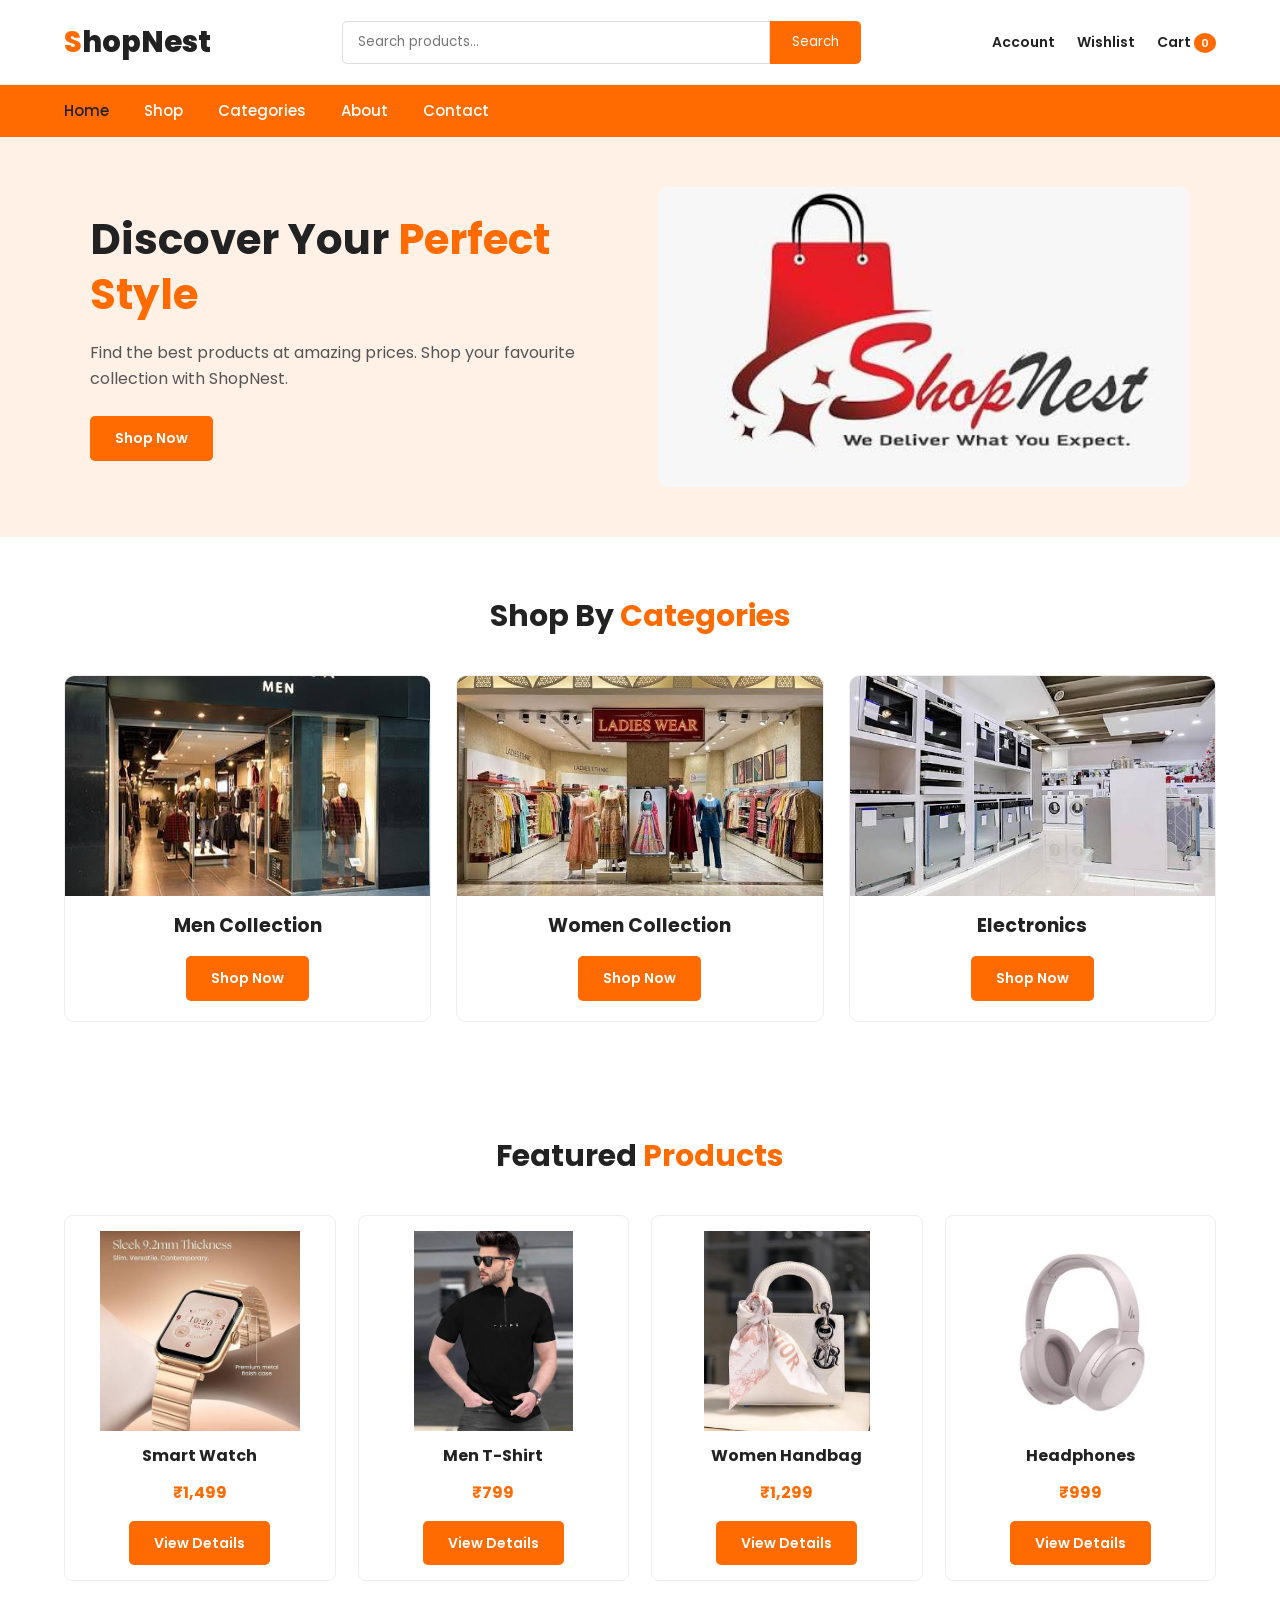
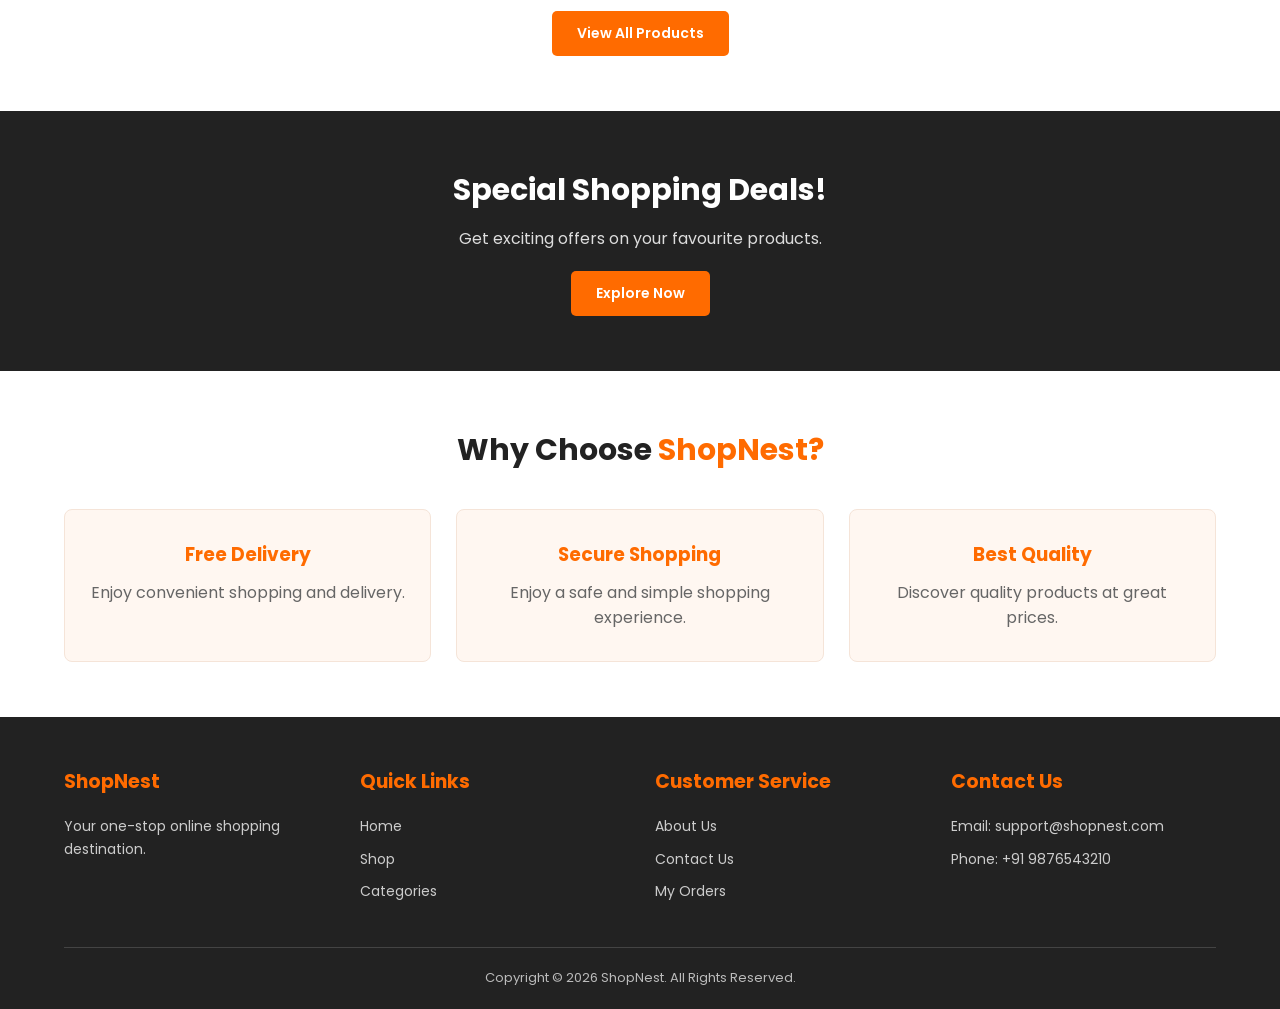
<file: index.html>
<!DOCTYPE html>
<html lang="en">
<head>
    <meta charset="UTF-8">
    <meta name="viewport" content="width=device-width, initial-scale=1.0">

    <title>ShopNest - Online Shopping</title>

  <link rel="stylesheet" href="./css/style.css">
<link rel="stylesheet" href="./css/header.css">
<link rel="stylesheet" href="./css/navbar.css">
<link rel="stylesheet" href="./css/footer.css">
<link rel="stylesheet" href="./css/home.css">
<link rel="stylesheet" href="./css/responsive.css">
</head>

<body>

    <!-- HEADER -->
    <header class="top-header">

        <a href="index.html" class="logo">
            <span>S</span>hopNest
        </a>

        <form class="header-search" action="shop.html" method="get">
            <input type="search" name="search" placeholder="Search products...">
            <button type="submit">Search</button>
        </form>

        <div class="header-icons">
            <a href="my-account.html">Account</a>
            <a href="wishlist.html">Wishlist</a>
            <a href="cart.html">Cart <span class="cart-count">0</span></a>
        </div>

    </header>

    <!-- NAVBAR -->
    <nav class="main-navbar">

        <button class="menu-btn" id="menuBtn">☰</button>

        <div class="nav-links" id="navLinks">
            <a href="index.html" class="active">Home</a>
            <a href="shop.html">Shop</a>
            <a href="category.html">Categories</a>
            <a href="about.html">About</a>
            <a href="contact.html">Contact</a>
        </div>

    </nav>

    <!-- HERO SECTION -->
    <section class="hero">

        <div class="hero-content">

            <h1>
                Discover Your
                <span>Perfect Style</span>
            </h1>

            <p>
                Find the best products at amazing prices.
                Shop your favourite collection with ShopNest.
            </p>

            <a href="shop.html" class="btn">Shop Now</a>

        </div>

        <div class="hero-image">
            <img src="images/banner.jpg" alt="ShopNest Shopping">
        </div>

    </section>

    <!-- CATEGORY SECTION -->
    <section class="home-section">

        <div class="container">

            <h2 class="section-title">
                Shop By <span>Categories</span>
            </h2>

            <div class="category-grid">

                <div class="category-card">
                    <img src="images/men.jpg" alt="Men Collection">
                    <h3>Men Collection</h3>
                    <a href="shop.html?category=men" class="btn">Shop Now</a>
                </div>

                <div class="category-card">
                    <img src="images/women.jpg" alt="Women Collection">
                    <h3>Women Collection</h3>
                    <a href="shop.html?category=women" class="btn">Shop Now</a>
                </div>

                <div class="category-card">
                    <img src="images/electronics.jpg" alt="Electronics">
                    <h3>Electronics</h3>
                    <a href="shop.html?category=electronics" class="btn">Shop Now</a>
                </div>

            </div>

        </div>

    </section>

    <!-- FEATURED PRODUCTS -->
    <section class="home-section featured-section">

        <div class="container">

            <h2 class="section-title">
                Featured <span>Products</span>
            </h2>

            <div class="product-grid">

                <div class="product-card">
                    <img src="images/smart  watch.jpg" alt="Smart Watch">
                    <h3>Smart Watch</h3>
                    <p>₹1,499</p>
                    <a href="product-details.html" class="btn">View Details</a>
                </div>

                <div class="product-card">
                    <img src="images/t shirt.jpg" alt="Men T-Shirt">
                    <h3>Men T-Shirt</h3>
                    <p>₹799</p>
                    <a href="product-details.html" class="btn">View Details</a>
                </div>

                <div class="product-card">
                    <img src="images/handbags.jpg" alt="Women Handbag">
                    <h3>Women Handbag</h3>
                    <p>₹1,299</p>
                    <a href="product-details.html" class="btn">View Details</a>
                </div>

                <div class="product-card">
                    <img src="images/headphones.jpg" alt="Headphones">
                    <h3>Headphones</h3>
                    <p>₹999</p>
                    <a href="product-details.html" class="btn">View Details</a>
                </div>

            </div>

            <div class="view-all">
                <a href="shop.html" class="btn">View All Products</a>
            </div>

        </div>

    </section>

    <!-- OFFER SECTION -->
    <section class="offer-section">

        <div class="container">

            <h2>Special Shopping Deals!</h2>

            <p>Get exciting offers on your favourite products.</p>

            <a href="shop.html" class="btn">Explore Now</a>

        </div>

    </section>

    <!-- WHY CHOOSE US -->
    <section class="home-section">

        <div class="container">

            <h2 class="section-title">
                Why Choose <span>ShopNest?</span>
            </h2>

            <div class="service-container">

                <div class="service-box">
                    <h3>Free Delivery</h3>
                    <p>Enjoy convenient shopping and delivery.</p>
                </div>

                <div class="service-box">
                    <h3>Secure Shopping</h3>
                    <p>Enjoy a safe and simple shopping experience.</p>
                </div>

                <div class="service-box">
                    <h3>Best Quality</h3>
                    <p>Discover quality products at great prices.</p>
                </div>

            </div>

        </div>

    </section>

    <!-- FOOTER -->
    <footer class="footer">

        <div class="footer-container">

            <div class="footer-box">
                <h3>ShopNest</h3>
                <p>Your one-stop online shopping destination.</p>
            </div>

            <div class="footer-box">
                <h3>Quick Links</h3>
                <a href="index.html">Home</a>
                <a href="shop.html">Shop</a>
                <a href="category.html">Categories</a>
            </div>

            <div class="footer-box">
                <h3>Customer Service</h3>
                <a href="about.html">About Us</a>
                <a href="contact.html">Contact Us</a>
                <a href="my-orders.html">My Orders</a>
            </div>

            <div class="footer-box">
                <h3>Contact Us</h3>
                <p>Email: support@shopnest.com</p>
                <p>Phone: +91 9876543210</p>
            </div>

        </div>

        <div class="footer-bottom">
            <p>Copyright © <span class="current-year">2026</span> ShopNest. All Rights Reserved.</p>
        </div>

    </footer>

    <!-- JAVASCRIPT -->
    <script src="./js/main.js"></script>
<script src="./js/navbar.js"></script>

</body>
</html>
</file>
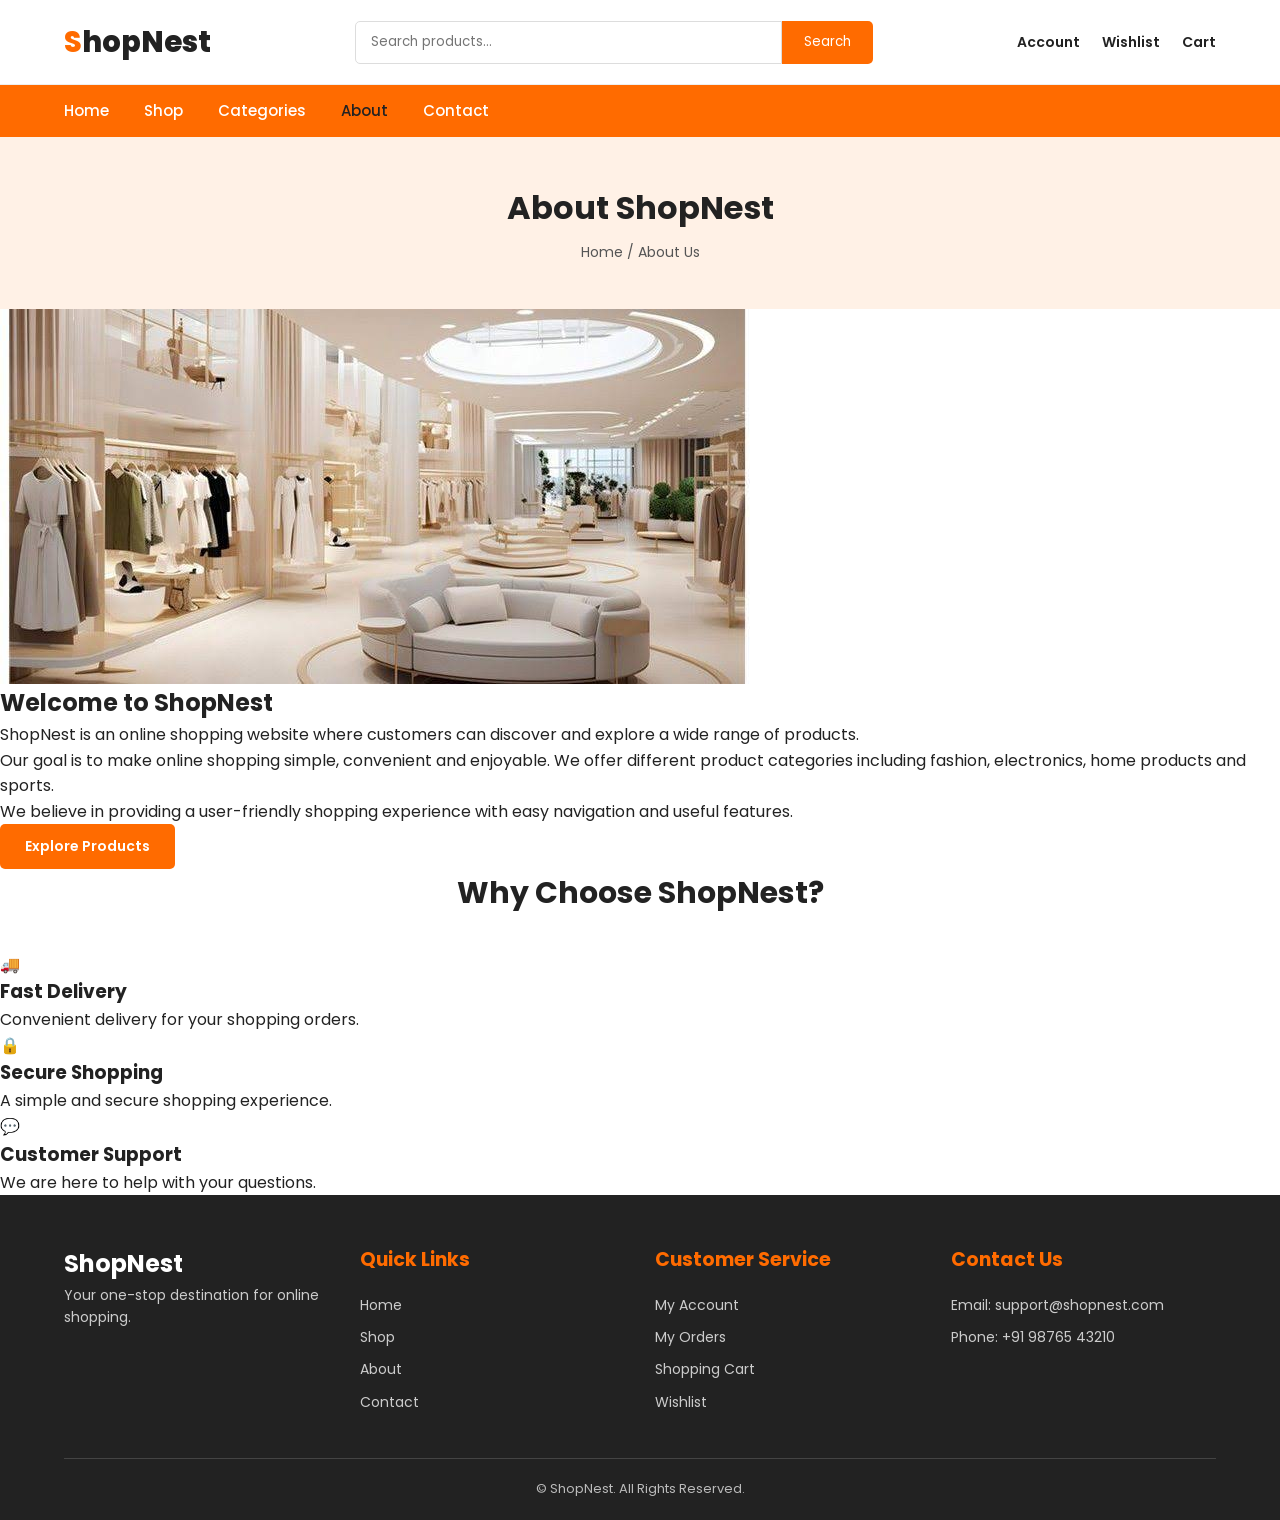
<file: about.html>
<!DOCTYPE html>
<html lang="en">
<head>
    <meta charset="UTF-8">
    <meta name="viewport" content="width=device-width, initial-scale=1.0">
    <title>About Us | ShopNest</title>

   <!-- CSS FILES -->
<link rel="stylesheet" href="./css/style.css">
<link rel="stylesheet" href="./css/header.css">
<link rel="stylesheet" href="./css/navbar.css">
<link rel="stylesheet" href="./css/footer.css">
<link rel="stylesheet" href="./css/cart.css">
<link rel="stylesheet" href="./css/responsive.css">
</head>
<body>

    <!-- HEADER -->
    <header class="top-header">
        <a href="index.html" class="logo"><span>S</span>hopNest</a>

        <form class="header-search" action="shop.html" method="get">
            <input type="search" name="search" placeholder="Search products...">
            <button type="submit">Search</button>
        </form>

        <div class="header-icons">
            <a href="my-account.html">Account</a>
            <a href="wishlist.html">Wishlist</a>
            <a href="cart.html">Cart</a>
        </div>
    </header>

    <!-- NAVBAR -->
    <nav class="main-navbar">
        <button class="menu-btn" id="menuBtn" aria-label="Toggle menu">☰</button>

        <div class="nav-links" id="navLinks">
            <a href="index.html">Home</a>
            <a href="shop.html">Shop</a>
            <a href="category.html">Categories</a>
            <a href="about.html" class="active">About</a>
            <a href="contact.html">Contact</a>
        </div>
    </nav>

    <!-- PAGE BANNER -->
    <section class="page-banner">
        <h1>About ShopNest</h1>
        <p>Home / About Us</p>
    </section>

    <!-- ABOUT SECTION -->
    <section class="about-section">
        <div class="about-container">

            <div class="about-image">
                <img src="images/banner1.jpg" alt="ShopNest Shopping">
            </div>

            <div class="about-content">
                <h2>Welcome to ShopNest</h2>

                <p>
                    ShopNest is an online shopping website where customers
                    can discover and explore a wide range of products.
                </p>

                <p>
                    Our goal is to make online shopping simple, convenient
                    and enjoyable. We offer different product categories
                    including fashion, electronics, home products and sports.
                </p>

                <p>
                    We believe in providing a user-friendly shopping
                    experience with easy navigation and useful features.
                </p>

                <a href="shop.html" class="btn">Explore Products</a>
            </div>

        </div>
    </section>

    <!-- OUR SERVICES -->
    <section class="about-services">
        <h2 class="section-title">Why Choose ShopNest?</h2>

        <div class="service-container">

            <div class="service-card">
                <div class="service-icon">🚚</div>
                <h3>Fast Delivery</h3>
                <p>Convenient delivery for your shopping orders.</p>
            </div>

            <div class="service-card">
                <div class="service-icon">🔒</div>
                <h3>Secure Shopping</h3>
                <p>A simple and secure shopping experience.</p>
            </div>

            <div class="service-card">
                <div class="service-icon">💬</div>
                <h3>Customer Support</h3>
                <p>We are here to help with your questions.</p>
            </div>

        </div>
    </section>

    <!-- FOOTER -->
    <footer class="footer">
        <div class="footer-container">

            <div class="footer-box">
                <h2>ShopNest</h2>
                <p>Your one-stop destination for online shopping.</p>
            </div>

            <div class="footer-box">
                <h3>Quick Links</h3>
                <a href="index.html">Home</a>
                <a href="shop.html">Shop</a>
                <a href="about.html">About</a>
                <a href="contact.html">Contact</a>
            </div>

            <div class="footer-box">
                <h3>Customer Service</h3>
                <a href="my-account.html">My Account</a>
                <a href="my-orders.html">My Orders</a>
                <a href="cart.html">Shopping Cart</a>
                <a href="wishlist.html">Wishlist</a>
            </div>

            <div class="footer-box">
                <h3>Contact Us</h3>
                <p>Email: support@shopnest.com</p>
                <p>Phone: +91 98765 43210</p>
            </div>

        </div>

        <div class="footer-bottom">
            <p>&copy; <span id="currentYear"></span> ShopNest. All Rights Reserved.</p>
        </div>
    </footer>

    <!-- JAVASCRIPT -->
    <script src="./js/main.js"></script>
    <script src="./js/navbar.js"></script>

</body>
</html>
</file>
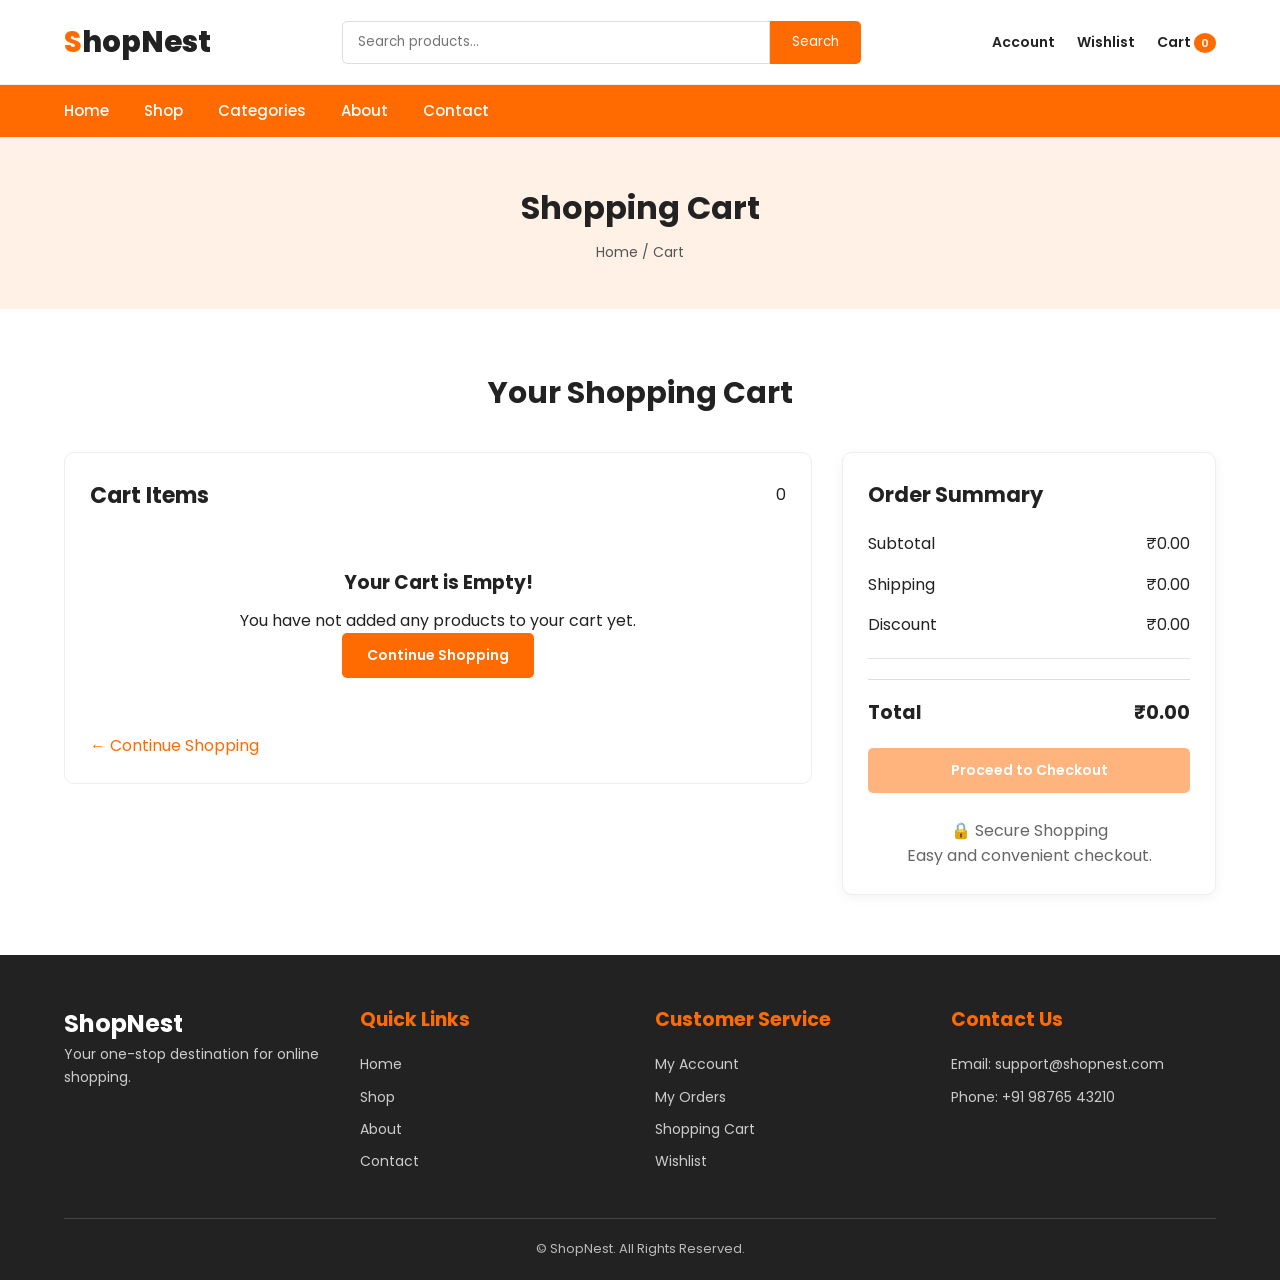
<file: cart.html>
<!DOCTYPE html>
<html lang="en">
<head>
    <meta charset="UTF-8">
    <meta name="viewport" content="width=device-width, initial-scale=1.0">
    <title>Shopping Cart | ShopNest</title>
<!-- CSS FILES -->
<link rel="stylesheet" href="./css/style.css">
<link rel="stylesheet" href="./css/header.css">
<link rel="stylesheet" href="./css/navbar.css">
<link rel="stylesheet" href="./css/footer.css">
<link rel="stylesheet" href="./css/cart.css">
<link rel="stylesheet" href="./css/responsive.css">
</head>
<body>

    <header class="top-header">
        <a href="index.html" class="logo"><span>S</span>hopNest</a>

        <form class="header-search" action="shop.html" method="get">
            <input type="search" name="search" placeholder="Search products...">
            <button type="submit">Search</button>
        </form>

        <div class="header-icons">
            <a href="my-account.html">Account</a>
            <a href="wishlist.html">Wishlist</a>
            <a href="cart.html" class="active">
                Cart <span class="cart-count">0</span>
            </a>
        </div>
    </header>

    <nav class="main-navbar">
        <button class="menu-btn" id="menuBtn" aria-label="Toggle menu">☰</button>

        <div class="nav-links" id="navLinks">
            <a href="index.html">Home</a>
            <a href="shop.html">Shop</a>
            <a href="category.html">Categories</a>
            <a href="about.html">About</a>
            <a href="contact.html">Contact</a>
        </div>
    </nav>

    <section class="page-banner">
        <h1>Shopping Cart</h1>
        <p>Home / Cart</p>
    </section>

    <section class="cart-section">
        <h2 class="section-title">Your Shopping Cart</h2>

        <div class="cart-container">

            <div class="cart-items-box">

                <div class="cart-heading">
                    <h3>Cart Items</h3>
                    <span id="cartCount">0 Items</span>
                </div>

                <div id="cartItems" class="cart-items"></div>

                <div class="cart-empty-message" id="emptyCartMessage">
                    <h3>Your Cart is Empty!</h3>
                    <p>You have not added any products to your cart yet.</p>
                    <a href="shop.html" class="btn">Continue Shopping</a>
                </div>

                <a href="shop.html" class="continue-shopping">
                    ← Continue Shopping
                </a>

            </div>

            <div class="cart-summary">

                <h3>Order Summary</h3>

                <div class="summary-row">
                    <span>Subtotal</span>
                    <span id="cartSubtotal">₹0.00</span>
                </div>

                <div class="summary-row">
                    <span>Shipping</span>
                    <span id="cartShipping">₹0.00</span>
                </div>

                <div class="summary-row">
                    <span>Discount</span>
                    <span id="cartDiscount">₹0.00</span>
                </div>

                <hr>

                <div class="summary-row total-row">
                    <strong>Total</strong>
                    <strong id="cartTotal">₹0.00</strong>
                </div>

                <a href="checkout.html"
                   class="btn checkout-btn"
                   id="checkoutButton">
                    Proceed to Checkout
                </a>

                <div class="secure-payment">
                    <p>🔒 Secure Shopping</p>
                    <p>Easy and convenient checkout.</p>
                </div>

            </div>

        </div>
    </section>

    <footer class="footer">
        <div class="footer-container">

            <div class="footer-box">
                <h2>ShopNest</h2>
                <p>Your one-stop destination for online shopping.</p>
            </div>

            <div class="footer-box">
                <h3>Quick Links</h3>
                <a href="index.html">Home</a>
                <a href="shop.html">Shop</a>
                <a href="about.html">About</a>
                <a href="contact.html">Contact</a>
            </div>

            <div class="footer-box">
                <h3>Customer Service</h3>
                <a href="my-account.html">My Account</a>
                <a href="my-orders.html">My Orders</a>
                <a href="cart.html">Shopping Cart</a>
                <a href="wishlist.html">Wishlist</a>
            </div>

            <div class="footer-box">
                <h3>Contact Us</h3>
                <p>Email: support@shopnest.com</p>
                <p>Phone: +91 98765 43210</p>
            </div>

        </div>

        <div class="footer-bottom">
            <p>&copy; <span id="currentYear"></span> ShopNest. All Rights Reserved.</p>
        </div>
    </footer>

    <script src="js/main.js"></script>
    <script src="js/navbar.js"></script>
    <script src="js/cart.js"></script>

</body>
</html>
</file>
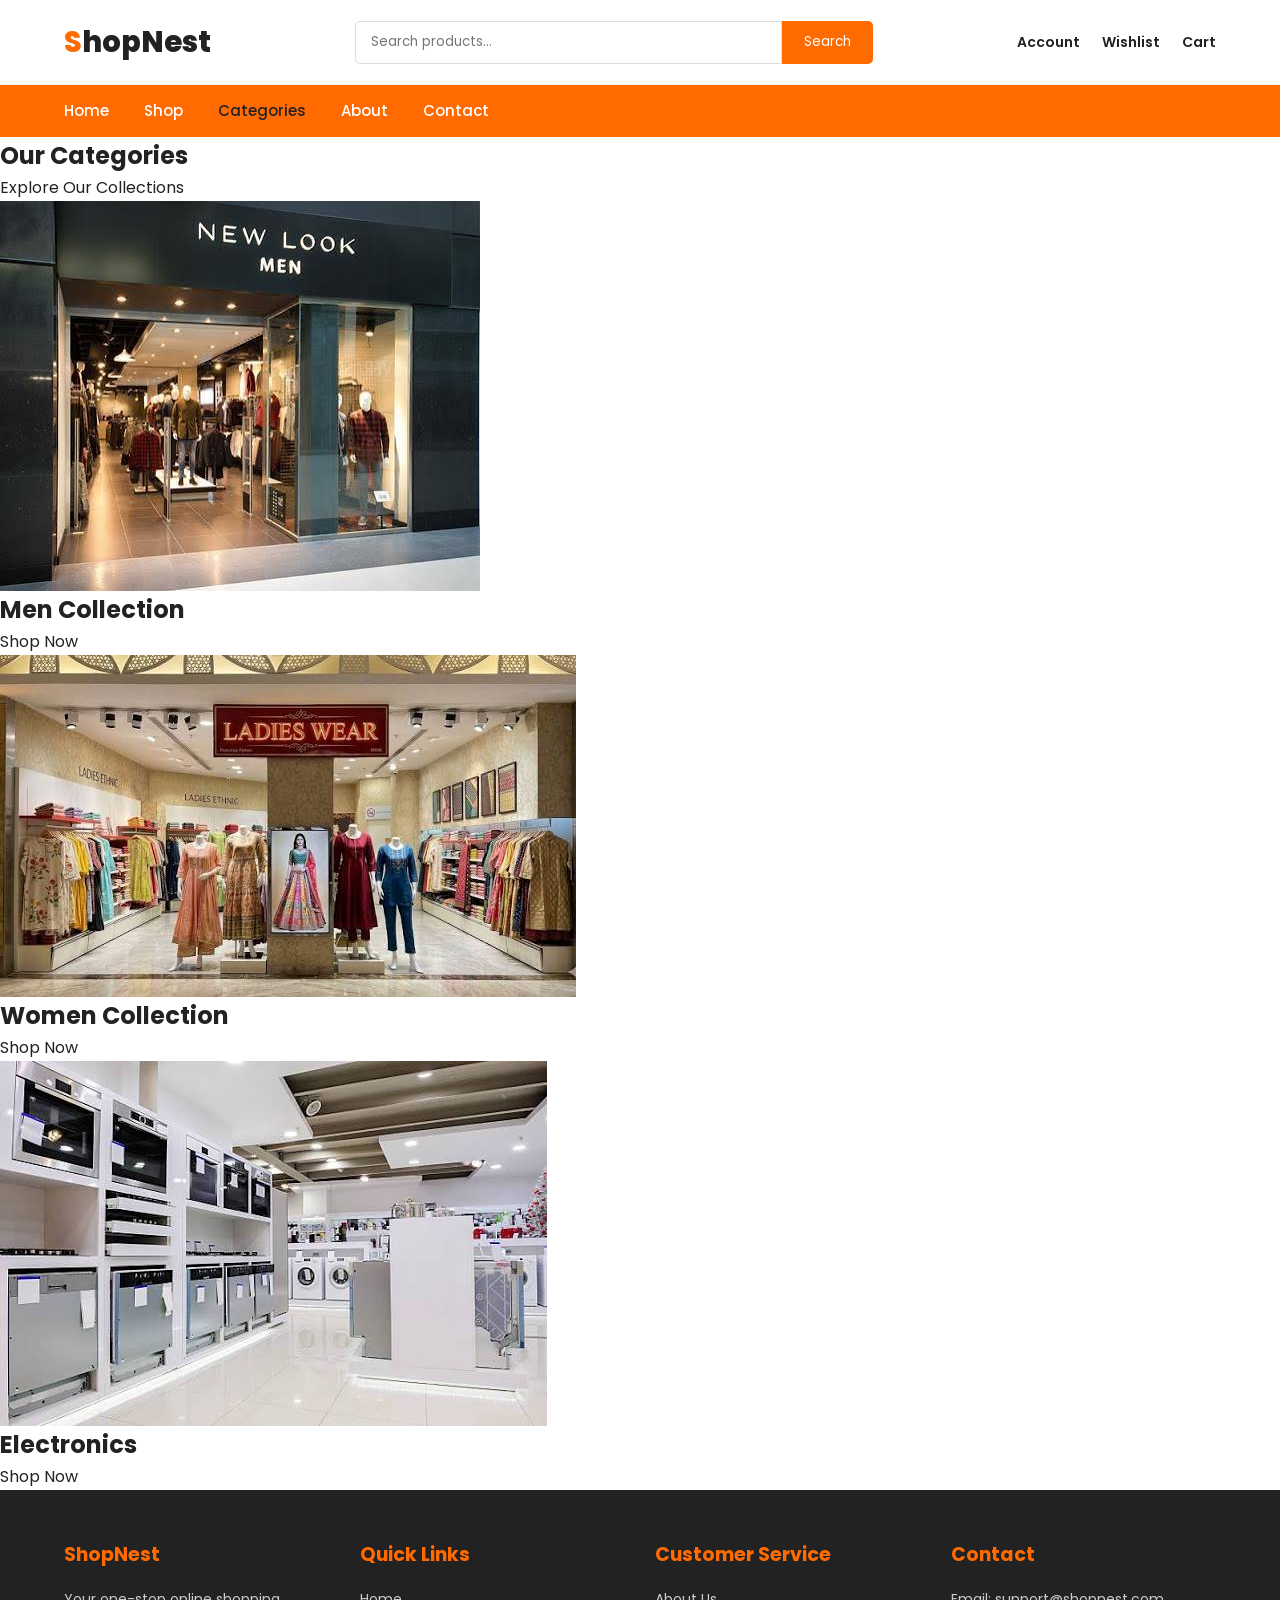
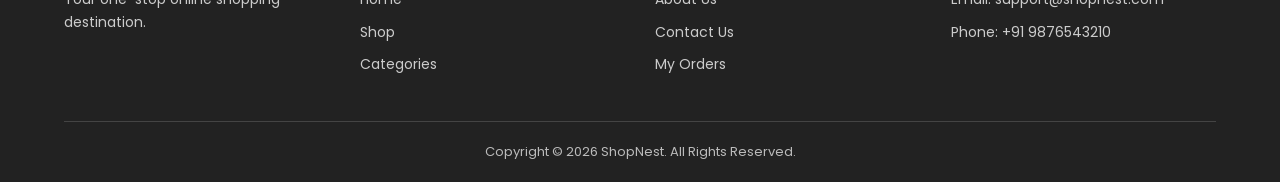
<file: category.html>
<!DOCTYPE html>
<html lang="en">
<head>
    <meta charset="UTF-8">
    <meta name="viewport" content="width=device-width, initial-scale=1.0">
    <title>ShopNest - Categories</title>

   <!-- CSS FILES -->
<link rel="stylesheet" href="./css/style.css">
<link rel="stylesheet" href="./css/header.css">
<link rel="stylesheet" href="./css/navbar.css">
<link rel="stylesheet" href="./css/footer.css">
<link rel="stylesheet" href="./css/shop.css">
<link rel="stylesheet" href="./css/responsive.css">
</head>
<body>

    <!-- HEADER -->
    <header class="top-header">
        <a href="index.html" class="logo"><span>S</span>hopNest</a>

        <form class="header-search" action="shop.html">
            <input type="search" name="search" placeholder="Search products...">
            <button type="submit">Search</button>
        </form>

        <div class="header-icons">
            <a href="my-account.html">Account</a>
            <a href="wishlist.html">Wishlist</a>
            <a href="cart.html">Cart</a>
        </div>
    </header>

    <!-- NAVBAR -->
    <nav class="main-navbar">
        <button class="menu-btn" id="menuBtn">☰</button>

        <div class="nav-links" id="navLinks">
            <a href="index.html">Home</a>
            <a href="shop.html">Shop</a>
            <a href="category.html" class="active">Categories</a>
            <a href="about.html">About</a>
            <a href="contact.html">Contact</a>
        </div>
    </nav>

    <!-- CATEGORY SECTION -->
    <section class="category-page">

        <h1>Our Categories</h1>
        <p class="category-subtitle">Explore Our Collections</p>

        <div class="category-grid">

            <div class="category-card">
                <img src="images/men.jpg" alt="Men Collection">
                <div class="category-content">
                    <h2>Men Collection</h2>
                    <a href="shop.html?category=men">Shop Now</a>
                </div>
            </div>

            <div class="category-card">
                <img src="images/women.jpg" alt="Women Collection">
                <div class="category-content">
                    <h2>Women Collection</h2>
                    <a href="shop.html?category=women">Shop Now</a>
                </div>
            </div>

            <div class="category-card">
                <img src="images/electronics.jpg" alt="Electronics">
                <div class="category-content">
                    <h2>Electronics</h2>
                    <a href="shop.html?category=electronics">Shop Now</a>
                </div>
            </div>

        </div>
    </section>

    <!-- FOOTER -->
    <footer class="footer">
        <div class="footer-container">

            <div class="footer-box">
                <h3>ShopNest</h3>
                <p>Your one-stop online shopping destination.</p>
            </div>

            <div class="footer-box">
                <h3>Quick Links</h3>
                <a href="index.html">Home</a>
                <a href="shop.html">Shop</a>
                <a href="category.html">Categories</a>
            </div>

            <div class="footer-box">
                <h3>Customer Service</h3>
                <a href="about.html">About Us</a>
                <a href="contact.html">Contact Us</a>
                <a href="my-orders.html">My Orders</a>
            </div>

            <div class="footer-box">
                <h3>Contact</h3>
                <p>Email: support@shopnest.com</p>
                <p>Phone: +91 9876543210</p>
            </div>

        </div>

        <div class="footer-bottom">
            <p>Copyright © <span class="current-year">2026</span> ShopNest. All Rights Reserved.</p>
        </div>
    </footer>

   <!-- JAVASCRIPT FILES -->
<script src="./js/main.js"></script>
<script src="./js/navbar.js"></script>

</body>
</html>
</file>
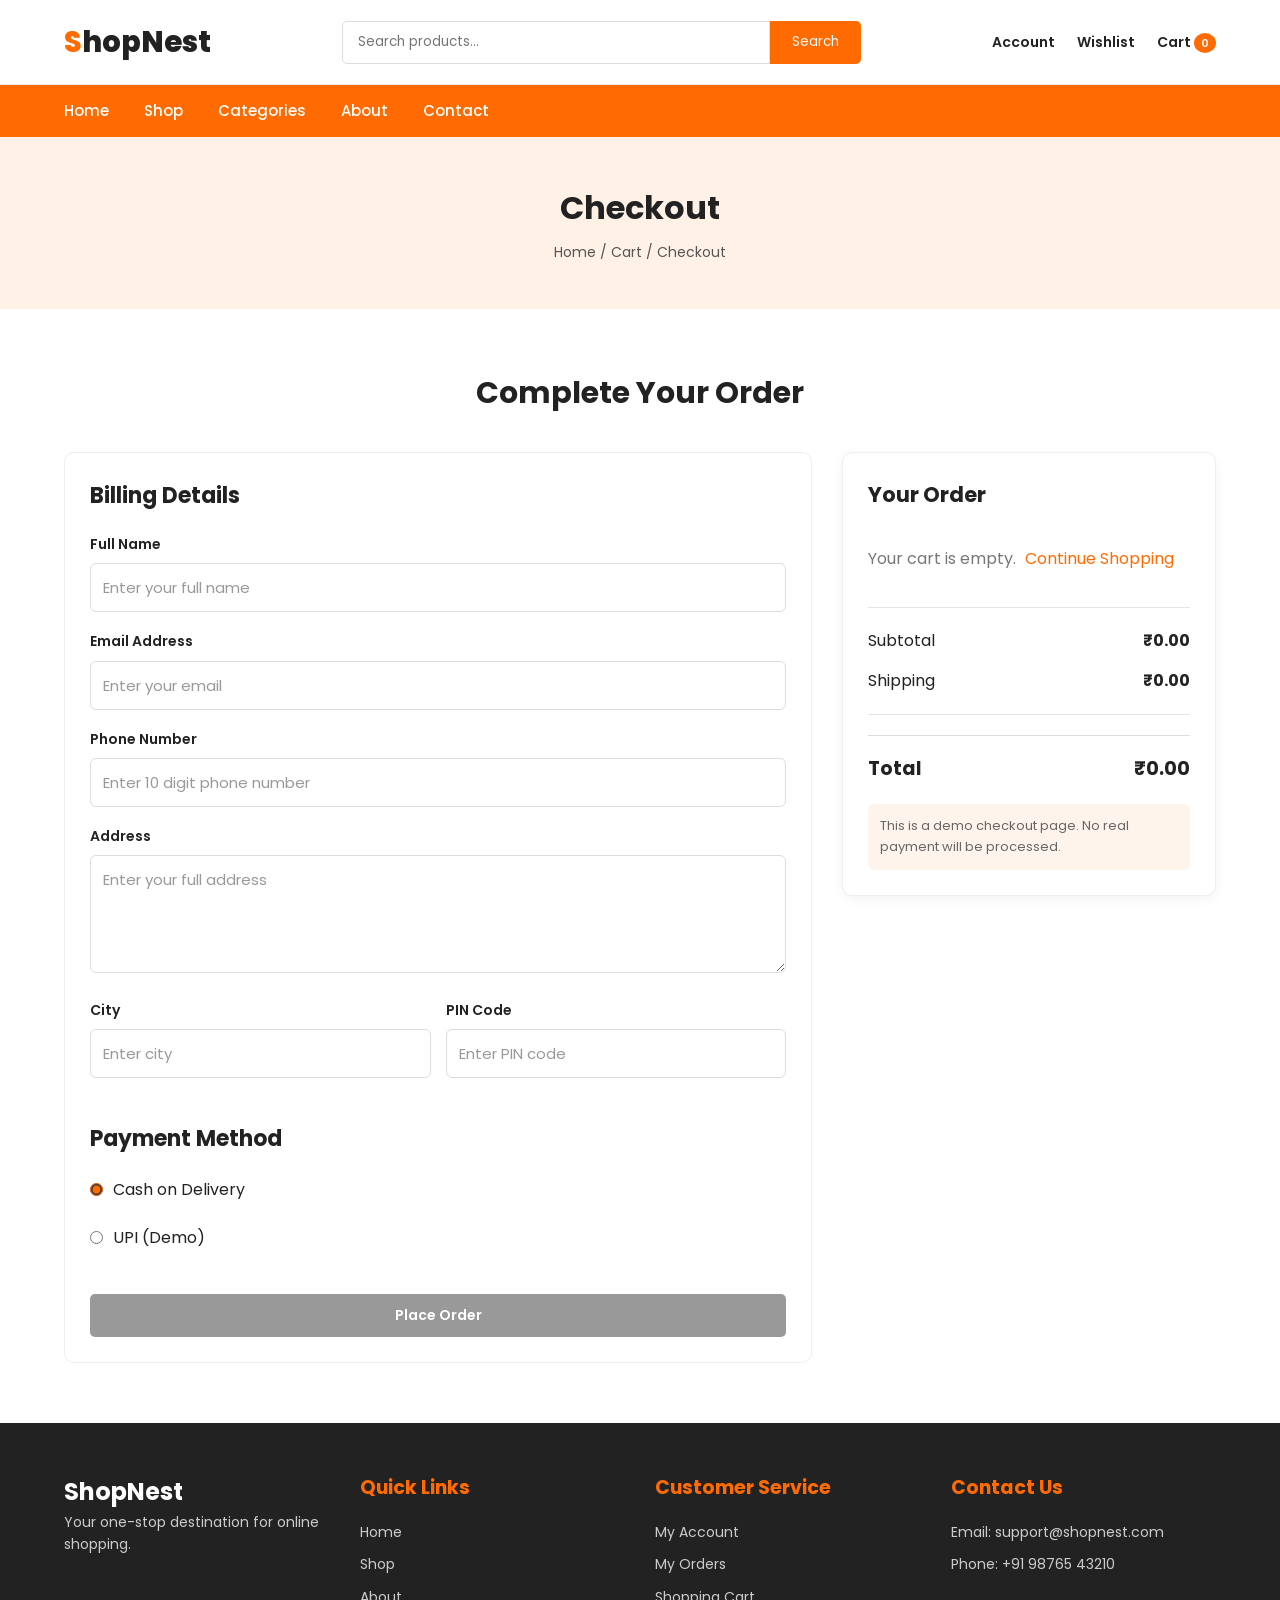
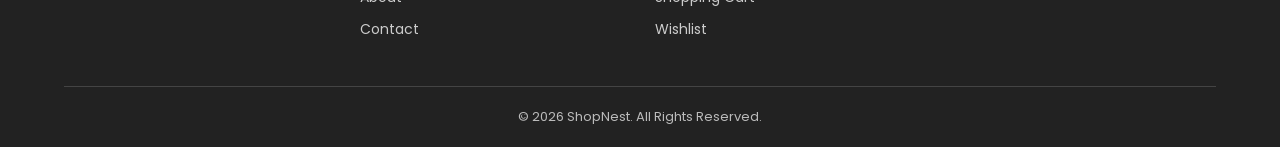
<file: checkout.html>
<!DOCTYPE html>
<html lang="en">

<head>
    <meta charset="UTF-8">
    <meta name="viewport" content="width=device-width, initial-scale=1.0">

    <title>Checkout | ShopNest</title>

  <!-- CSS FILES -->
<link rel="stylesheet" href="./css/style.css">
<link rel="stylesheet" href="./css/header.css">
<link rel="stylesheet" href="./css/navbar.css">
<link rel="stylesheet" href="./css/footer.css">
<link rel="stylesheet" href="./css/responsive.css">
<link rel="stylesheet" href="./css/cart.css">
</head>

<body>

    <!-- HEADER -->
    <header class="top-header">

        <a href="index.html" class="logo">
            <span>S</span>hopNest
        </a>

        <form class="header-search" action="shop.html" method="get">
            <input
                type="search"
                name="search"
                placeholder="Search products..."
            >

            <button type="submit">Search</button>
        </form>

        <div class="header-icons">
            <a href="my-account.html">Account</a>
            <a href="wishlist.html">Wishlist</a>

            <a href="cart.html">
                Cart <span class="cart-count">0</span>
            </a>
        </div>

    </header>


    <!-- NAVBAR -->
    <nav class="main-navbar">

        <button
            class="menu-btn"
            id="menuBtn"
            type="button"
            aria-label="Toggle menu"
        >
            ☰
        </button>

        <div class="nav-links" id="navLinks">

            <a href="index.html">Home</a>
            <a href="shop.html">Shop</a>
            <a href="category.html">Categories</a>
            <a href="about.html">About</a>
            <a href="contact.html">Contact</a>

        </div>

    </nav>


    <!-- PAGE BANNER -->
    <section class="page-banner">

        <h1>Checkout</h1>

        <p>Home / Cart / Checkout</p>

    </section>


    <!-- CHECKOUT SECTION -->
    <section class="checkout-section">

        <h2 class="section-title">
            Complete Your Order
        </h2>

        <div class="checkout-container">

            <!-- BILLING DETAILS -->
            <div class="checkout-form-box">

                <h3>Billing Details</h3>

                <form id="checkoutForm">

                    <div class="form-group">

                        <label for="fullName">Full Name</label>

                        <input
                            type="text"
                            id="fullName"
                            name="fullName"
                            placeholder="Enter your full name"
                            required
                        >

                    </div>


                    <div class="form-group">

                        <label for="email">Email Address</label>

                        <input
                            type="email"
                            id="email"
                            name="email"
                            placeholder="Enter your email"
                            required
                        >

                    </div>


                    <div class="form-group">

                        <label for="phone">Phone Number</label>

                        <input
                            type="tel"
                            id="phone"
                            name="phone"
                            placeholder="Enter 10 digit phone number"
                            pattern="[0-9]{10}"
                            maxlength="10"
                            required
                        >

                    </div>


                    <div class="form-group">

                        <label for="address">Address</label>

                        <textarea
                            id="address"
                            name="address"
                            placeholder="Enter your full address"
                            rows="4"
                            required
                        ></textarea>

                    </div>


                    <div class="form-row">

                        <div class="form-group">

                            <label for="city">City</label>

                            <input
                                type="text"
                                id="city"
                                name="city"
                                placeholder="Enter city"
                                required
                            >

                        </div>


                        <div class="form-group">

                            <label for="pincode">PIN Code</label>

                            <input
                                type="text"
                                id="pincode"
                                name="pincode"
                                placeholder="Enter PIN code"
                                pattern="[0-9]{6}"
                                maxlength="6"
                                required
                            >

                        </div>

                    </div>


                    <!-- PAYMENT METHOD -->
                    <h3 class="payment-heading">
                        Payment Method
                    </h3>

                    <div class="payment-options">

                        <label>
                            <input
                                type="radio"
                                name="paymentMethod"
                                value="Cash on Delivery"
                                checked
                            >

                            Cash on Delivery
                        </label>

                        <label>
                            <input
                                type="radio"
                                name="paymentMethod"
                                value="UPI"
                            >

                            UPI (Demo)
                        </label>

                    </div>


                    <button
                        type="submit"
                        class="btn place-order-btn"
                        id="placeOrderButton"
                    >
                        Place Order
                    </button>

                </form>

            </div>


            <!-- ORDER SUMMARY -->
            <div class="checkout-summary">

                <h3>Your Order</h3>

                <div id="checkoutItems">
                    <p>Loading cart items...</p>
                </div>

                <hr>

                <div class="summary-row">

                    <span>Subtotal</span>

                    <strong id="checkoutSubtotal">
                        ₹0.00
                    </strong>

                </div>


                <div class="summary-row">

                    <span>Shipping</span>

                    <strong id="checkoutShipping">
                        ₹0.00
                    </strong>

                </div>

                <hr>

                <div class="summary-row total-row">

                    <strong>Total</strong>

                    <strong id="checkoutTotal">
                        ₹0.00
                    </strong>

                </div>

                <p class="checkout-note">
                    This is a demo checkout page.
                    No real payment will be processed.
                </p>

            </div>

        </div>

    </section>


    <!-- FOOTER -->
    <footer class="footer">

        <div class="footer-container">

            <div class="footer-box">

                <h2>ShopNest</h2>

                <p>
                    Your one-stop destination for online shopping.
                </p>

            </div>


            <div class="footer-box">

                <h3>Quick Links</h3>

                <a href="index.html">Home</a>
                <a href="shop.html">Shop</a>
                <a href="about.html">About</a>
                <a href="contact.html">Contact</a>

            </div>


            <div class="footer-box">

                <h3>Customer Service</h3>

                <a href="my-account.html">My Account</a>
                <a href="my-orders.html">My Orders</a>
                <a href="cart.html">Shopping Cart</a>
                <a href="wishlist.html">Wishlist</a>

            </div>


            <div class="footer-box">

                <h3>Contact Us</h3>

                <p>Email: support@shopnest.com</p>
                <p>Phone: +91 98765 43210</p>

            </div>

        </div>


        <div class="footer-bottom">

            <p>
                &copy; <span id="currentYear">2026</span>
                ShopNest. All Rights Reserved.
            </p>

        </div>

    </footer>


    <!-- JAVASCRIPT FILES -->
    <script src="js/main.js"></script>
    <script src="js/navbar.js"></script>
    <script src="js/checkout.js"></script>

</body>
</html>
</file>
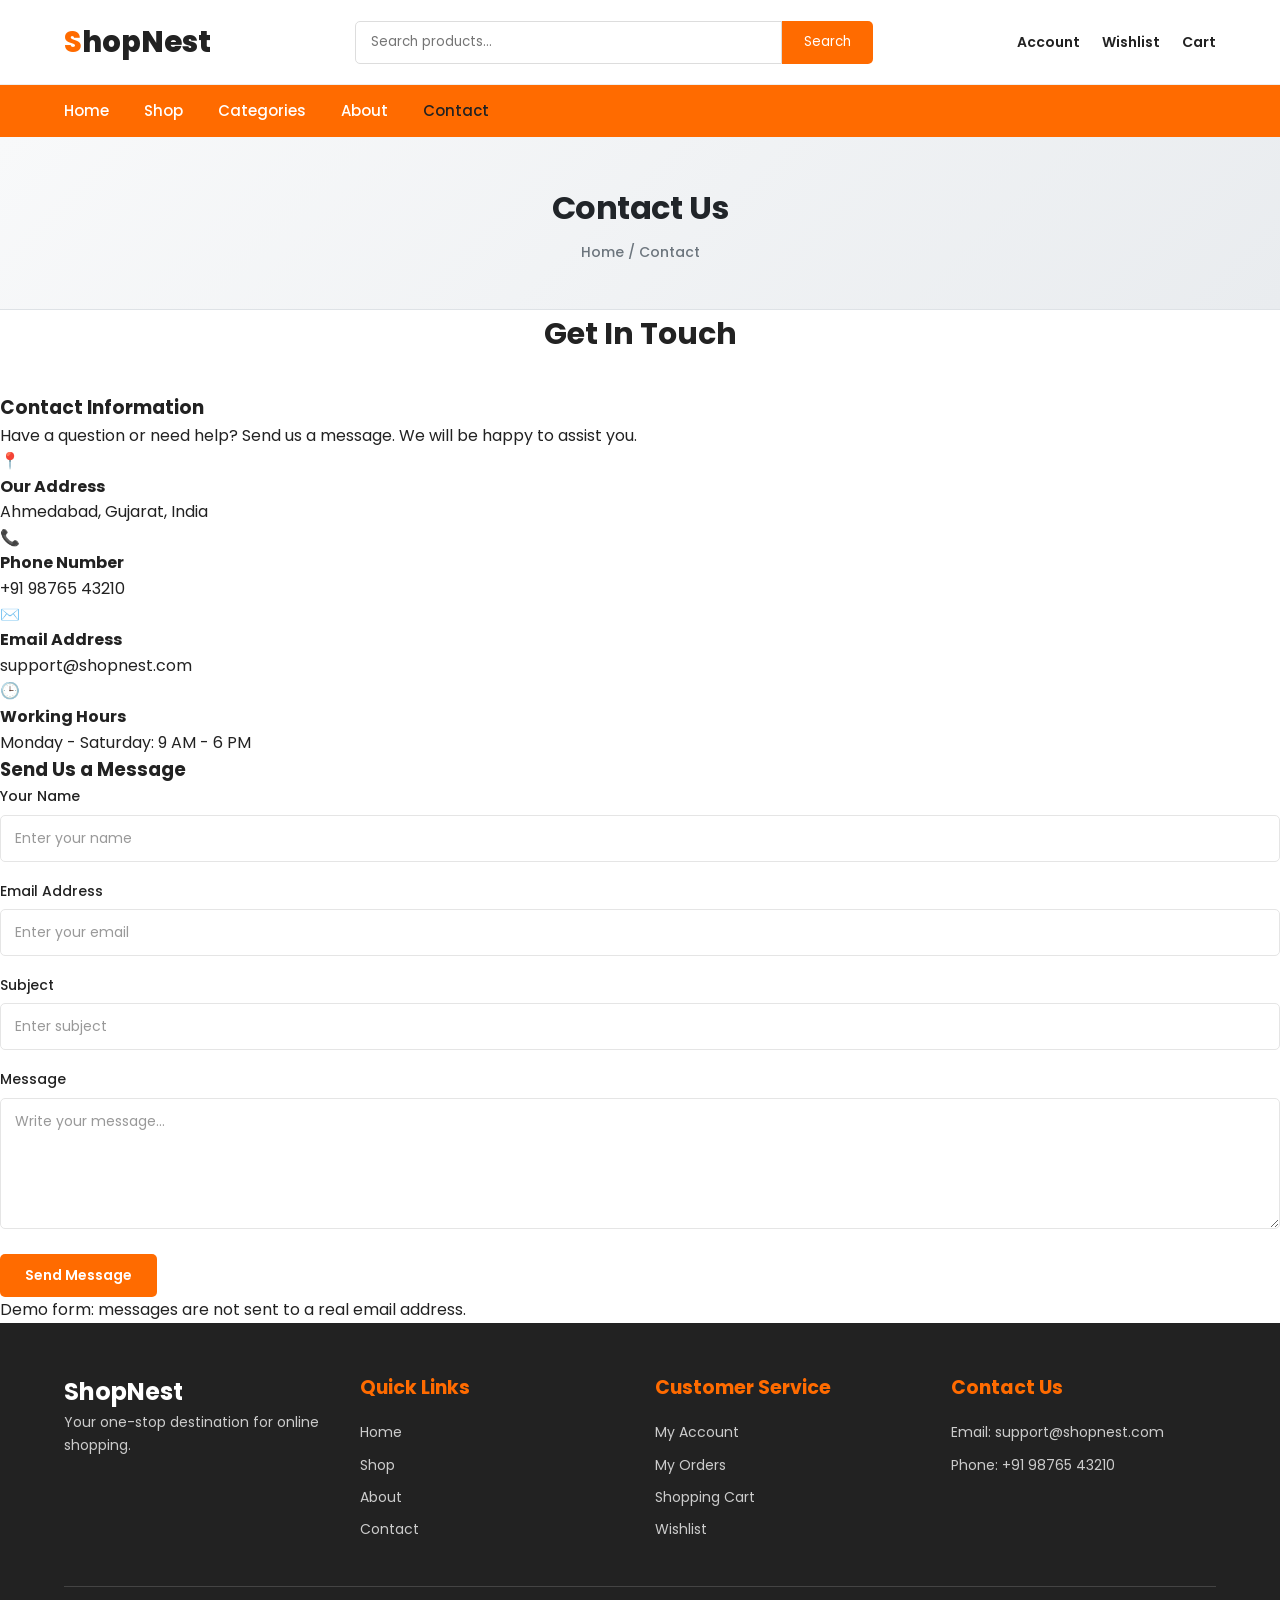
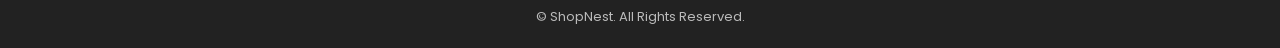
<file: contact.html>
<!DOCTYPE html>
<html lang="en">
<head>
    <meta charset="UTF-8">
    <meta name="viewport" content="width=device-width, initial-scale=1.0">
    <title>Contact Us | ShopNest</title>

  <!-- CSS FILES -->
<link rel="stylesheet" href="./css/style.css">
<link rel="stylesheet" href="./css/header.css">
<link rel="stylesheet" href="./css/navbar.css">
<link rel="stylesheet" href="./css/footer.css">
<link rel="stylesheet" href="./css/responsive.css">
<link rel="stylesheet" href="./css/shop.css">
</head>
<body>

    <!-- HEADER -->
    <header class="top-header">
        <a href="index.html" class="logo"><span>S</span>hopNest</a>

        <form class="header-search" action="shop.html" method="get">
            <input type="search" name="search" placeholder="Search products...">
            <button type="submit">Search</button>
        </form>

        <div class="header-icons">
            <a href="my-account.html">Account</a>
            <a href="wishlist.html">Wishlist</a>
            <a href="cart.html">Cart</a>
        </div>
    </header>

    <!-- NAVBAR -->
    <nav class="main-navbar">
        <button class="menu-btn" id="menuBtn" aria-label="Toggle menu">☰</button>

        <div class="nav-links" id="navLinks">
            <a href="index.html">Home</a>
            <a href="shop.html">Shop</a>
            <a href="category.html">Categories</a>
            <a href="about.html">About</a>
            <a href="contact.html" class="active">Contact</a>
        </div>
    </nav>

    <!-- PAGE BANNER -->
    <section class="page-banner">
        <h1>Contact Us</h1>
        <p>Home / Contact</p>
    </section>

    <!-- CONTACT SECTION -->
    <section class="contact-section">

        <h2 class="section-title">Get In Touch</h2>

        <div class="contact-container">

            <!-- CONTACT INFORMATION -->
            <div class="contact-info">

                <h3>Contact Information</h3>

                <p>
                    Have a question or need help? Send us a message.
                    We will be happy to assist you.
                </p>

                <div class="contact-info-item">
                    <span>📍</span>
                    <div>
                        <h4>Our Address</h4>
                        <p>Ahmedabad, Gujarat, India</p>
                    </div>
                </div>

                <div class="contact-info-item">
                    <span>📞</span>
                    <div>
                        <h4>Phone Number</h4>
                        <p>+91 98765 43210</p>
                    </div>
                </div>

                <div class="contact-info-item">
                    <span>✉️</span>
                    <div>
                        <h4>Email Address</h4>
                        <p>support@shopnest.com</p>
                    </div>
                </div>

                <div class="contact-info-item">
                    <span>🕒</span>
                    <div>
                        <h4>Working Hours</h4>
                        <p>Monday - Saturday: 9 AM - 6 PM</p>
                    </div>
                </div>

            </div>

            <!-- CONTACT FORM -->
            <div class="contact-form-box">

                <h3>Send Us a Message</h3>

                <form id="contactForm">

                    <div class="form-group">
                        <label for="contactName">Your Name</label>
                        <input type="text" id="contactName" name="name"
                               placeholder="Enter your name" required>
                    </div>

                    <div class="form-group">
                        <label for="contactEmail">Email Address</label>
                        <input type="email" id="contactEmail" name="email"
                               placeholder="Enter your email" required>
                    </div>

                    <div class="form-group">
                        <label for="contactSubject">Subject</label>
                        <input type="text" id="contactSubject" name="subject"
                               placeholder="Enter subject" required>
                    </div>

                    <div class="form-group">
                        <label for="contactMessage">Message</label>
                        <textarea id="contactMessage" name="message"
                                  rows="5" placeholder="Write your message..."
                                  required></textarea>
                    </div>

                    <button type="submit" class="btn">
                        Send Message
                    </button>

                </form>

                <p class="contact-demo-note">
                    Demo form: messages are not sent to a real email address.
                </p>

            </div>

        </div>
    </section>

    <!-- FOOTER -->
    <footer class="footer">
        <div class="footer-container">

            <div class="footer-box">
                <h2>ShopNest</h2>
                <p>Your one-stop destination for online shopping.</p>
            </div>

            <div class="footer-box">
                <h3>Quick Links</h3>
                <a href="index.html">Home</a>
                <a href="shop.html">Shop</a>
                <a href="about.html">About</a>
                <a href="contact.html">Contact</a>
            </div>

            <div class="footer-box">
                <h3>Customer Service</h3>
                <a href="my-account.html">My Account</a>
                <a href="my-orders.html">My Orders</a>
                <a href="cart.html">Shopping Cart</a>
                <a href="wishlist.html">Wishlist</a>
            </div>

            <div class="footer-box">
                <h3>Contact Us</h3>
                <p>Email: support@shopnest.com</p>
                <p>Phone: +91 98765 43210</p>
            </div>

        </div>

        <div class="footer-bottom">
            <p>&copy; <span id="currentYear"></span> ShopNest. All Rights Reserved.</p>
        </div>
    </footer>
<!-- JAVASCRIPT FILES -->
<script src="./js/main.js"></script>
<script src="./js/navbar.js"></script>
<script src="./js/validation.js"></script>
</body>
</html>
</file>
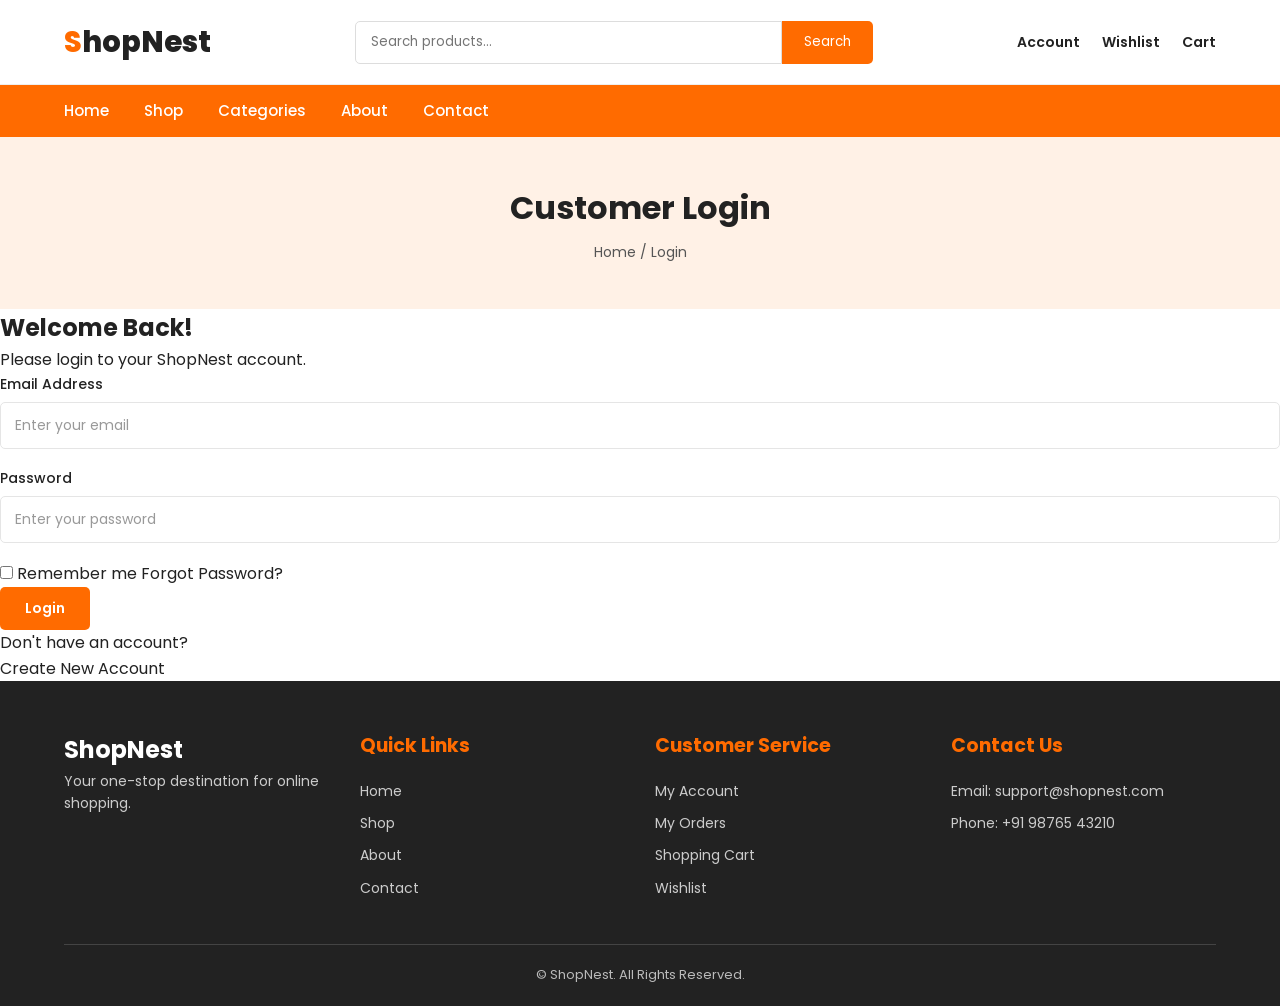
<file: login.html>
<!DOCTYPE html>
<html lang="en">
<head>
    <meta charset="UTF-8">
    <meta name="viewport" content="width=device-width, initial-scale=1.0">
    <title>Login | ShopNest</title>
<link rel="stylesheet" href="./css/style.css">
<link rel="stylesheet" href="./css/header.css">
<link rel="stylesheet" href="./css/navbar.css">
<link rel="stylesheet" href="./css/footer.css">
<link rel="stylesheet" href="./css/responsive.css">
<link rel="stylesheet" href="./css/cart.css">
</head>
<body>

    <!-- HEADER -->
    <header class="top-header">
        <a href="index.html" class="logo"><span>S</span>hopNest</a>

        <form class="header-search" action="shop.html" method="get">
            <input type="search" name="search" placeholder="Search products...">
            <button type="submit">Search</button>
        </form>

        <div class="header-icons">
            <a href="login.html" class="active">Account</a>
            <a href="wishlist.html">Wishlist</a>
            <a href="cart.html">Cart</a>
        </div>
    </header>

    <!-- NAVBAR -->
    <nav class="main-navbar">
        <button class="menu-btn" id="menuBtn" aria-label="Toggle menu">☰</button>

        <div class="nav-links" id="navLinks">
            <a href="index.html">Home</a>
            <a href="shop.html">Shop</a>
            <a href="category.html">Categories</a>
            <a href="about.html">About</a>
            <a href="contact.html">Contact</a>
        </div>
    </nav>

    <!-- PAGE BANNER -->
    <section class="page-banner">
        <h1>Customer Login</h1>
        <p>Home / Login</p>
    </section>

    <!-- LOGIN SECTION -->
    <section class="login-section">

        <div class="login-container">

            <div class="login-heading">
                <h2>Welcome Back!</h2>
                <p>Please login to your ShopNest account.</p>
            </div>

            <form id="loginForm">

                <div class="form-group">
                    <label for="loginEmail">Email Address</label>
                    <input
                        type="email"
                        id="loginEmail"
                        name="email"
                        placeholder="Enter your email"
                        required
                    >
                </div>

                <div class="form-group">
                    <label for="loginPassword">Password</label>
                    <input
                        type="password"
                        id="loginPassword"
                        name="password"
                        placeholder="Enter your password"
                        required
                        minlength="6"
                    >
                </div>

                <div class="login-options">
                    <label>
                        <input type="checkbox" id="rememberMe">
                        Remember me
                    </label>

                    <a href="#" id="forgotPassword">Forgot Password?</a>
                </div>

                <button type="submit" class="btn login-btn">
                    Login
                </button>

            </form>

            <div class="login-register-link">
                <p>Don't have an account?</p>
                <a href="register.html">Create New Account</a>
            </div>

        </div>

    </section>

    <!-- FOOTER -->
    <footer class="footer">
        <div class="footer-container">

            <div class="footer-box">
                <h2>ShopNest</h2>
                <p>Your one-stop destination for online shopping.</p>
            </div>

            <div class="footer-box">
                <h3>Quick Links</h3>
                <a href="index.html">Home</a>
                <a href="shop.html">Shop</a>
                <a href="about.html">About</a>
                <a href="contact.html">Contact</a>
            </div>

            <div class="footer-box">
                <h3>Customer Service</h3>
                <a href="my-account.html">My Account</a>
                <a href="my-orders.html">My Orders</a>
                <a href="cart.html">Shopping Cart</a>
                <a href="wishlist.html">Wishlist</a>
            </div>

            <div class="footer-box">
                <h3>Contact Us</h3>
                <p>Email: support@shopnest.com</p>
                <p>Phone: +91 98765 43210</p>
            </div>

        </div>

        <div class="footer-bottom">
            <p>&copy; <span id="currentYear"></span> ShopNest. All Rights Reserved.</p>
        </div>
    </footer>

    <!-- JAVASCRIPT -->
    <script src="./js/main.js"></script>
<script src="./js/navbar.js"></script>
<script src="./js/validation.js"></script>

</body>
</html>
</file>
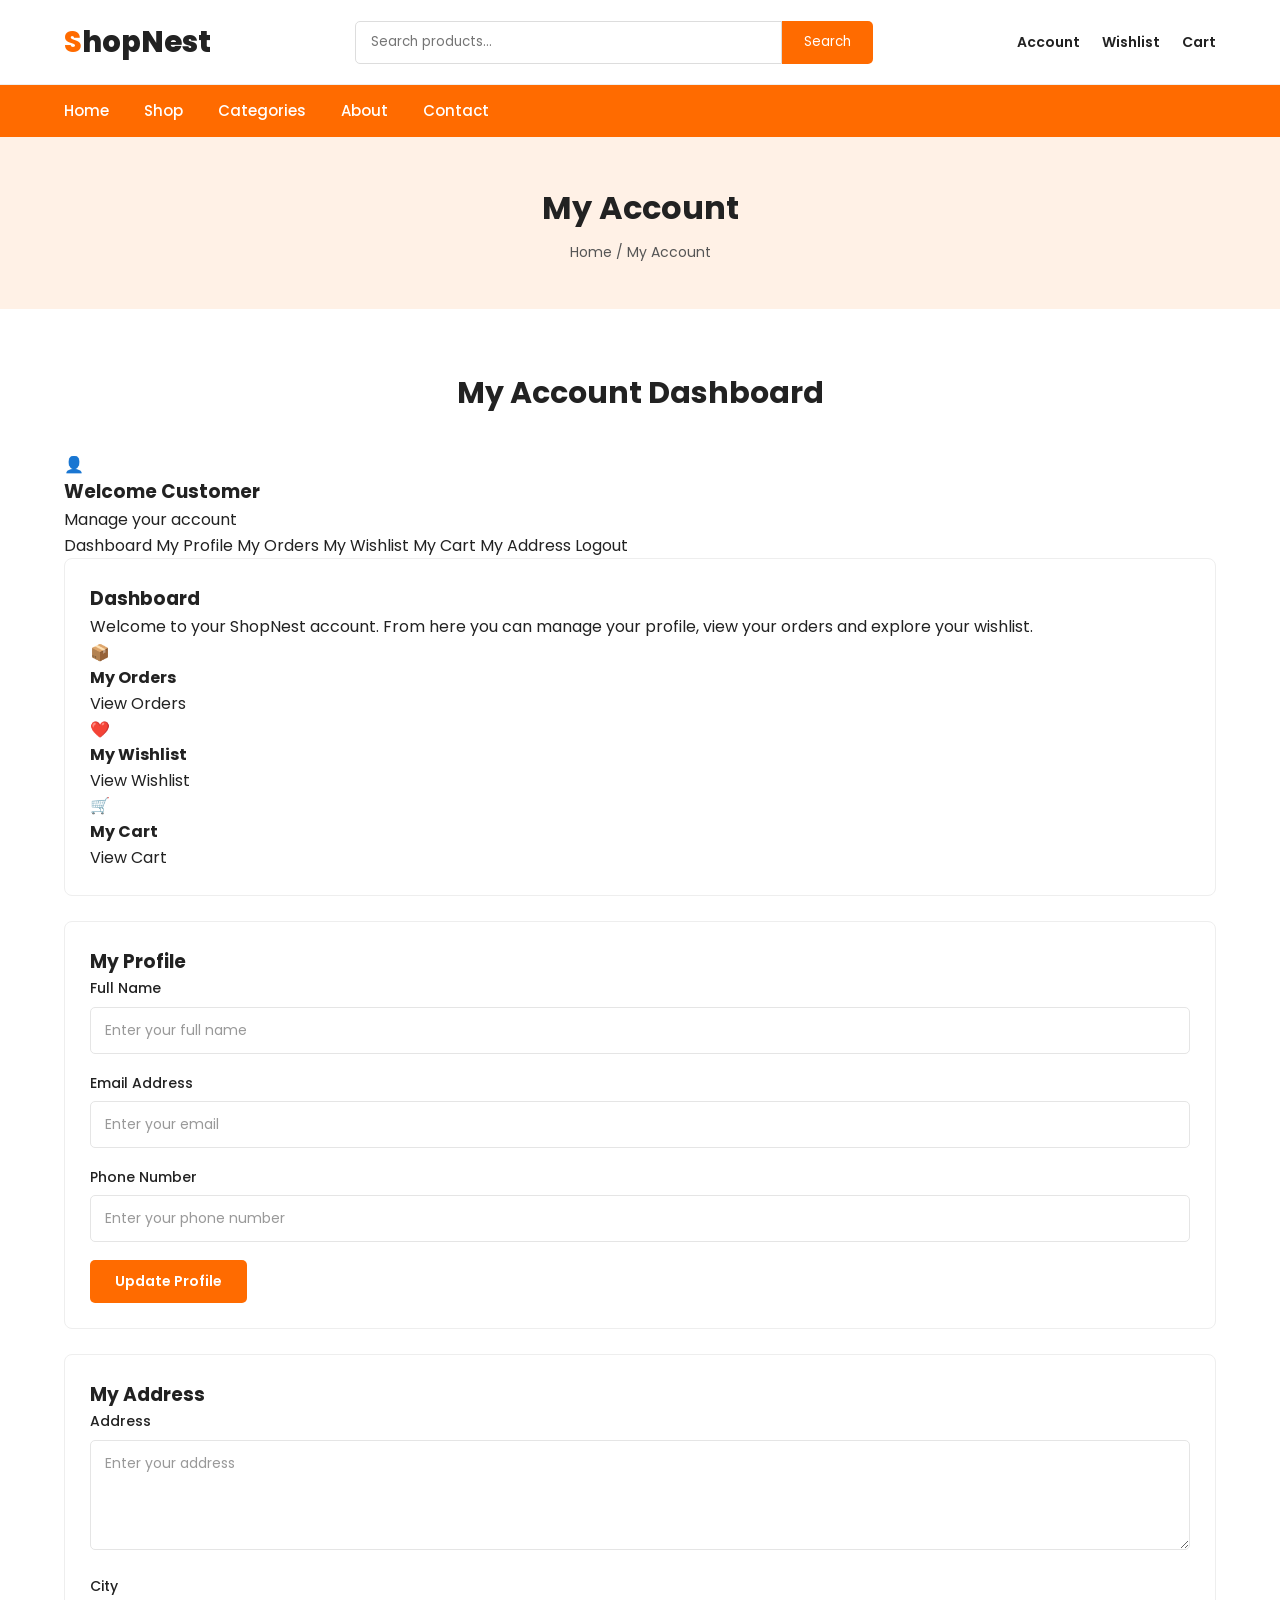
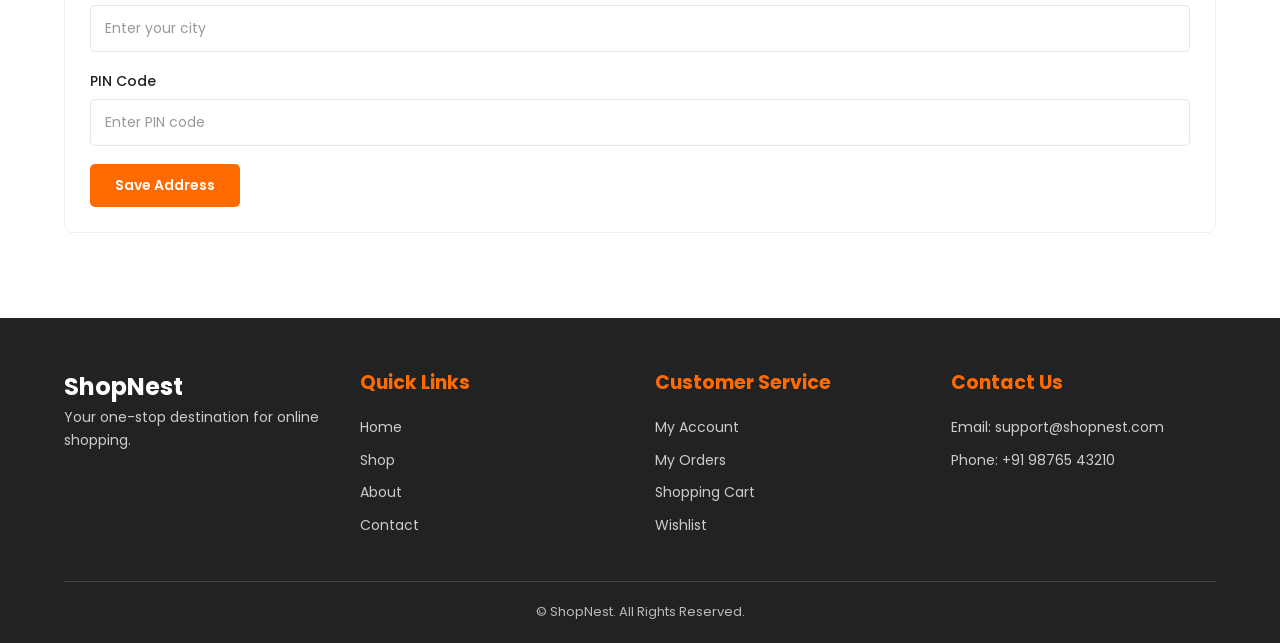
<file: my-account.html>
<!DOCTYPE html>
<html lang="en">
<head>
    <meta charset="UTF-8">
    <meta name="viewport" content="width=device-width, initial-scale=1.0">
    <title>My Account | ShopNest</title>
<!-- CSS FILES -->
<link rel="stylesheet" href="./css/style.css">
<link rel="stylesheet" href="./css/header.css">
<link rel="stylesheet" href="./css/navbar.css">
<link rel="stylesheet" href="./css/footer.css">
<link rel="stylesheet" href="./css/responsive.css">
<link rel="stylesheet" href="./css/cart.css">
</head>
<body>

    <!-- HEADER -->
    <header class="top-header">
        <a href="index.html" class="logo"><span>S</span>hopNest</a>

        <form class="header-search" action="shop.html" method="get">
            <input type="search" name="search" placeholder="Search products...">
            <button type="submit">Search</button>
        </form>

        <div class="header-icons">
            <a href="my-account.html" class="active">Account</a>
            <a href="wishlist.html">Wishlist</a>
            <a href="cart.html">Cart</a>
        </div>
    </header>

    <!-- NAVBAR -->
    <nav class="main-navbar">
        <button class="menu-btn" id="menuBtn" aria-label="Toggle menu">☰</button>

        <div class="nav-links" id="navLinks">
            <a href="index.html">Home</a>
            <a href="shop.html">Shop</a>
            <a href="category.html">Categories</a>
            <a href="about.html">About</a>
            <a href="contact.html">Contact</a>
        </div>
    </nav>

    <!-- PAGE BANNER -->
    <section class="page-banner">
        <h1>My Account</h1>
        <p>Home / My Account</p>
    </section>

    <!-- ACCOUNT SECTION -->
    <section class="account-section">

        <h2 class="section-title">My Account Dashboard</h2>

        <div class="account-container">

            <!-- ACCOUNT SIDEBAR -->
            <div class="account-sidebar">

                <div class="account-user">
                    <div class="user-avatar">👤</div>
                    <h3>Welcome Customer</h3>
                    <p>Manage your account</p>
                </div>

                <nav class="account-menu">
                    <a href="#dashboard" class="active">Dashboard</a>
                    <a href="#profile">My Profile</a>
                    <a href="my-orders.html">My Orders</a>
                    <a href="wishlist.html">My Wishlist</a>
                    <a href="cart.html">My Cart</a>
                    <a href="#address">My Address</a>
                    <a href="login.html" id="logoutLink">Logout</a>
                </nav>

            </div>

            <!-- ACCOUNT CONTENT -->
            <div class="account-content">

                <!-- DASHBOARD -->
                <div class="account-card" id="dashboard">
                    <h3>Dashboard</h3>
                    <p>
                        Welcome to your ShopNest account. From here you can
                        manage your profile, view your orders and explore
                        your wishlist.
                    </p>

                    <div class="account-stats">

                        <div class="account-stat-box">
                            <span>📦</span>
                            <h4>My Orders</h4>
                            <a href="my-orders.html">View Orders</a>
                        </div>

                        <div class="account-stat-box">
                            <span>❤️</span>
                            <h4>My Wishlist</h4>
                            <a href="wishlist.html">View Wishlist</a>
                        </div>

                        <div class="account-stat-box">
                            <span>🛒</span>
                            <h4>My Cart</h4>
                            <a href="cart.html">View Cart</a>
                        </div>

                    </div>
                </div>

                <!-- PROFILE -->
                <div class="account-card" id="profile">
                    <h3>My Profile</h3>

                    <form id="accountForm">

                        <div class="form-group">
                            <label for="accountName">Full Name</label>
                            <input
                                type="text"
                                id="accountName"
                                name="name"
                                placeholder="Enter your full name"
                                required
                            >
                        </div>

                        <div class="form-group">
                            <label for="accountEmail">Email Address</label>
                            <input
                                type="email"
                                id="accountEmail"
                                name="email"
                                placeholder="Enter your email"
                                required
                            >
                        </div>

                        <div class="form-group">
                            <label for="accountPhone">Phone Number</label>
                            <input
                                type="tel"
                                id="accountPhone"
                                name="phone"
                                placeholder="Enter your phone number"
                                pattern="[0-9]{10}"
                                maxlength="10"
                            >
                        </div>

                        <button type="submit" class="btn">
                            Update Profile
                        </button>

                    </form>
                </div>

                <!-- ADDRESS -->
                <div class="account-card" id="address">
                    <h3>My Address</h3>

                    <form id="addressForm">

                        <div class="form-group">
                            <label for="accountAddress">Address</label>
                            <textarea
                                id="accountAddress"
                                name="address"
                                rows="4"
                                placeholder="Enter your address"
                            ></textarea>
                        </div>

                        <div class="form-group">
                            <label for="accountCity">City</label>
                            <input
                                type="text"
                                id="accountCity"
                                name="city"
                                placeholder="Enter your city"
                            >
                        </div>

                        <div class="form-group">
                            <label for="accountPincode">PIN Code</label>
                            <input
                                type="text"
                                id="accountPincode"
                                name="pincode"
                                placeholder="Enter PIN code"
                                pattern="[0-9]{6}"
                                maxlength="6"
                            >
                        </div>

                        <button type="submit" class="btn">
                            Save Address
                        </button>

                    </form>
                </div>

            </div>
        </div>
    </section>

    <!-- FOOTER -->
    <footer class="footer">
        <div class="footer-container">

            <div class="footer-box">
                <h2>ShopNest</h2>
                <p>Your one-stop destination for online shopping.</p>
            </div>

            <div class="footer-box">
                <h3>Quick Links</h3>
                <a href="index.html">Home</a>
                <a href="shop.html">Shop</a>
                <a href="about.html">About</a>
                <a href="contact.html">Contact</a>
            </div>

            <div class="footer-box">
                <h3>Customer Service</h3>
                <a href="my-account.html">My Account</a>
                <a href="my-orders.html">My Orders</a>
                <a href="cart.html">Shopping Cart</a>
                <a href="wishlist.html">Wishlist</a>
            </div>

            <div class="footer-box">
                <h3>Contact Us</h3>
                <p>Email: support@shopnest.com</p>
                <p>Phone: +91 98765 43210</p>
            </div>

        </div>

        <div class="footer-bottom">
            <p>&copy; <span id="currentYear"></span> ShopNest. All Rights Reserved.</p>
        </div>
    </footer>

  <!-- JAVASCRIPT -->
<script src="./js/main.js"></script>
<script src="./js/navbar.js"></script>
<script src="./js/validation.js"></script>
</body>
</html>
</file>
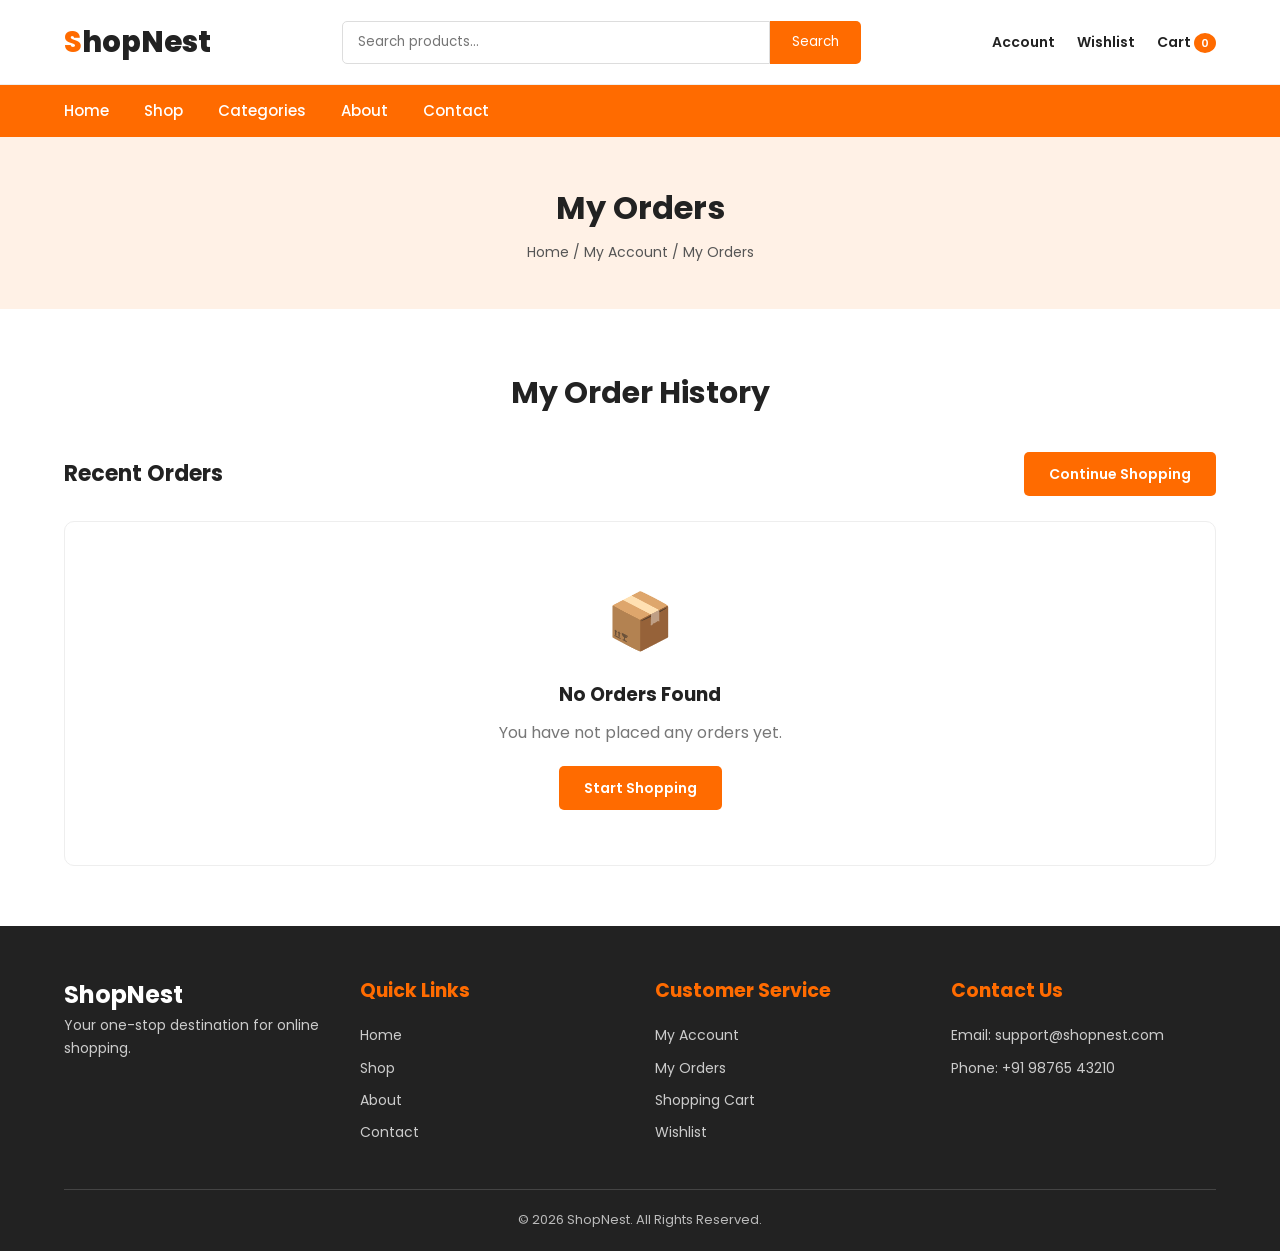
<file: my-orders.html>
<!DOCTYPE html>
<html lang="en">

<head>
    <meta charset="UTF-8">
    <meta name="viewport" content="width=device-width, initial-scale=1.0">

    <title>My Orders | ShopNest</title>

   <!-- CSS FILES -->
<link rel="stylesheet" href="./css/style.css">
<link rel="stylesheet" href="./css/header.css">
<link rel="stylesheet" href="./css/navbar.css">
<link rel="stylesheet" href="./css/footer.css">
<link rel="stylesheet" href="./css/responsive.css">
<link rel="stylesheet" href="./css/cart.css">

    <style>
        /* MY ORDERS PAGE */

        .orders-section {
            width: 90%;
            max-width: 1200px;
            margin: 40px auto;
            padding: 20px 0;
        }

        .orders-container {
            margin-top: 25px;
        }

        .orders-heading {
            display: flex;
            justify-content: space-between;
            align-items: center;
            gap: 15px;
            flex-wrap: wrap;
            margin-bottom: 25px;
        }

        .orders-heading h3 {
            font-size: 22px;
        }

        .order-card {
            background: #ffffff;
            border: 1px solid #eeeeee;
            border-radius: 10px;
            padding: 22px;
            margin-bottom: 20px;
            box-shadow: 0 3px 12px rgba(0, 0, 0, 0.04);
        }

        .order-card-heading {
            display: flex;
            justify-content: space-between;
            align-items: center;
            gap: 12px;
            flex-wrap: wrap;
            padding-bottom: 15px;
            border-bottom: 1px solid #eeeeee;
            margin-bottom: 15px;
        }

        .order-card-heading h3 {
            font-size: 18px;
            color: #222222;
        }

        .order-status {
            display: inline-block;
            padding: 7px 14px;
            background: #fff3e8;
            color: #ff6b00;
            border-radius: 20px;
            font-size: 13px;
            font-weight: 600;
        }

        .order-info {
            display: grid;
            grid-template-columns: repeat(2, 1fr);
            gap: 12px;
            margin-bottom: 18px;
        }

        .order-info p {
            color: #555555;
            font-size: 14px;
        }

        .order-products {
            background: #f8f8f8;
            border-radius: 8px;
            padding: 15px;
            margin: 15px 0;
        }

        .order-products h4 {
            margin-bottom: 12px;
        }

        .order-product-item {
            display: flex;
            justify-content: space-between;
            gap: 15px;
            padding: 9px 0;
            border-bottom: 1px solid #e9e9e9;
            font-size: 14px;
        }

        .order-product-item:last-child {
            border-bottom: none;
        }

        .order-total {
            text-align: right;
            font-size: 19px;
            font-weight: 700;
            color: #ff6b00;
            margin-top: 15px;
        }

        .empty-orders {
            text-align: center;
            padding: 55px 20px;
            background: #ffffff;
            border: 1px solid #eeeeee;
            border-radius: 10px;
        }

        .empty-icon {
            font-size: 55px;
            margin-bottom: 15px;
        }

        .empty-orders h3 {
            margin-bottom: 10px;
        }

        .empty-orders p {
            color: #777777;
            margin-bottom: 20px;
        }

        .customer-details {
            margin-top: 15px;
            padding: 15px;
            background: #fff8f2;
            border-radius: 8px;
        }

        .customer-details h4 {
            margin-bottom: 10px;
        }

        .customer-details p {
            margin: 6px 0;
            color: #555555;
            font-size: 14px;
        }

        @media (max-width: 600px) {
            .orders-section {
                width: 94%;
                margin: 25px auto;
            }

            .order-card {
                padding: 15px;
            }

            .order-info {
                grid-template-columns: 1fr;
            }

            .order-product-item {
                flex-direction: column;
                gap: 5px;
            }

            .order-total {
                text-align: left;
            }
        }
    </style>

</head>

<body>

    <!-- HEADER -->
    <header class="top-header">

        <a href="index.html" class="logo">
            <span>S</span>hopNest
        </a>

        <form class="header-search" action="shop.html" method="get">

            <input
                type="search"
                name="search"
                placeholder="Search products..."
            >

            <button type="submit">Search</button>

        </form>

        <div class="header-icons">

            <a href="my-account.html" class="active">Account</a>

            <a href="wishlist.html">Wishlist</a>

            <a href="cart.html">
                Cart <span class="cart-count">0</span>
            </a>

        </div>

    </header>


    <!-- NAVBAR -->
    <nav class="main-navbar">

        <button
            class="menu-btn"
            id="menuBtn"
            type="button"
            aria-label="Toggle menu"
        >
            ☰
        </button>

        <div class="nav-links" id="navLinks">

            <a href="index.html">Home</a>

            <a href="shop.html">Shop</a>

            <a href="category.html">Categories</a>

            <a href="about.html">About</a>

            <a href="contact.html">Contact</a>

        </div>

    </nav>


    <!-- PAGE BANNER -->
    <section class="page-banner">

        <h1>My Orders</h1>

        <p>Home / My Account / My Orders</p>

    </section>


    <!-- ORDERS SECTION -->
    <section class="orders-section">

        <h2 class="section-title">
            My Order History
        </h2>

        <div class="orders-container">

            <div class="orders-heading">

                <h3>Recent Orders</h3>

                <a href="shop.html" class="btn">
                    Continue Shopping
                </a>

            </div>


            <!-- ORDERS DISPLAY -->
            <div id="ordersList">

                <div class="empty-orders">

                    <div class="empty-icon">📦</div>

                    <h3>No Orders Found</h3>

                    <p>
                        You have not placed any orders yet.
                    </p>

                    <a href="shop.html" class="btn">
                        Start Shopping
                    </a>

                </div>

            </div>

        </div>

    </section>


    <!-- FOOTER -->
    <footer class="footer">

        <div class="footer-container">

            <div class="footer-box">

                <h2>ShopNest</h2>

                <p>
                    Your one-stop destination for online shopping.
                </p>

            </div>


            <div class="footer-box">

                <h3>Quick Links</h3>

                <a href="index.html">Home</a>

                <a href="shop.html">Shop</a>

                <a href="about.html">About</a>

                <a href="contact.html">Contact</a>

            </div>


            <div class="footer-box">

                <h3>Customer Service</h3>

                <a href="my-account.html">My Account</a>

                <a href="my-orders.html">My Orders</a>

                <a href="cart.html">Shopping Cart</a>

                <a href="wishlist.html">Wishlist</a>

            </div>


            <div class="footer-box">

                <h3>Contact Us</h3>

                <p>Email: support@shopnest.com</p>

                <p>Phone: +91 98765 43210</p>

            </div>

        </div>


        <div class="footer-bottom">

            <p>
                &copy; <span id="currentYear">2026</span>
                ShopNest. All Rights Reserved.
            </p>

        </div>

    </footer>


    <!-- JAVASCRIPT FILES -->
    <script src="js/main.js"></script>
    <script src="js/navbar.js"></script>

    <!-- DISPLAY ORDERS -->
    <script>

        document.addEventListener("DOMContentLoaded", function () {

            const ordersList = document.getElementById("ordersList");

            let orders = [];

            // GET ORDERS FROM LOCAL STORAGE
            try {

                const savedOrders = JSON.parse(
                    localStorage.getItem("shopnestOrders")
                );

                orders = Array.isArray(savedOrders) ? savedOrders : [];

            } catch (error) {

                orders = [];

            }


            // CHECK EMPTY ORDERS
            if (orders.length === 0) {

                return;

            }


            // CLEAR EMPTY MESSAGE
            ordersList.innerHTML = "";


            // DISPLAY LATEST ORDER FIRST
            orders.slice().reverse().forEach(function (order) {

                const orderCard = document.createElement("div");

                orderCard.className = "order-card";


                // ORDER HEADING
                const heading = document.createElement("div");

                heading.className = "order-card-heading";


                const orderTitle = document.createElement("h3");

                orderTitle.textContent =
                    "Order #" + (order.orderNumber || order.id || "N/A");


                const orderStatus = document.createElement("span");

                orderStatus.className = "order-status";

                orderStatus.textContent = order.status || "Pending";


                heading.append(orderTitle, orderStatus);


                // ORDER INFORMATION
                const orderInfo = document.createElement("div");

                orderInfo.className = "order-info";


                const orderDate = document.createElement("p");

                orderDate.textContent =
                    "Order Date: " + (order.date || "Not available");


                const paymentMethod = document.createElement("p");

                paymentMethod.textContent =
                    "Payment: " + (order.paymentMethod || "Not available");


                orderInfo.append(orderDate, paymentMethod);


                // CUSTOMER INFORMATION
                const customer = order.customer || {};

                const customerBox = document.createElement("div");

                customerBox.className = "customer-details";


                const customerHeading = document.createElement("h4");

                customerHeading.textContent = "Delivery Details";


                const customerName = document.createElement("p");

                customerName.textContent =
                    "Name: " + (customer.fullName || "Not available");


                const customerAddress = document.createElement("p");

                customerAddress.textContent =
                    "Address: " +
                    [
                        customer.address,
                        customer.city,
                        customer.pincode
                    ].filter(Boolean).join(", ");


                customerBox.append(
                    customerHeading,
                    customerName,
                    customerAddress
                );


                // ORDER PRODUCTS
                const productsBox = document.createElement("div");

                productsBox.className = "order-products";


                const productsHeading = document.createElement("h4");

                productsHeading.textContent = "Ordered Products";

                productsBox.appendChild(productsHeading);


                if (Array.isArray(order.items) && order.items.length > 0) {

                    order.items.forEach(function (item) {

                        const productItem = document.createElement("div");

                        productItem.className = "order-product-item";


                        const productName = document.createElement("span");

                        productName.textContent =
                            (item.name || item.title || "Product") +
                            " × " + Math.max(1, Number(item.quantity) || 1);


                        const productPrice = document.createElement("strong");

                        const price =
                            (Number(item.price) || 0) *
                            (Number(item.quantity) || 1);

                        productPrice.textContent =
                            "₹" + price.toFixed(2);


                        productItem.append(productName, productPrice);

                        productsBox.appendChild(productItem);

                    });

                } else {

                    const noProducts = document.createElement("p");

                    noProducts.textContent = "No product details available.";

                    productsBox.appendChild(noProducts);

                }


                // ORDER TOTAL
                const orderTotal = document.createElement("p");

                orderTotal.className = "order-total";

                orderTotal.textContent =
                    "Total: ₹" + Number(order.total || 0).toFixed(2);


                // APPEND ALL DETAILS
                orderCard.append(
                    heading,
                    orderInfo,
                    customerBox,
                    productsBox,
                    orderTotal
                );

                ordersList.appendChild(orderCard);

            });

        });

    </script>

</body>
</html>
</file>
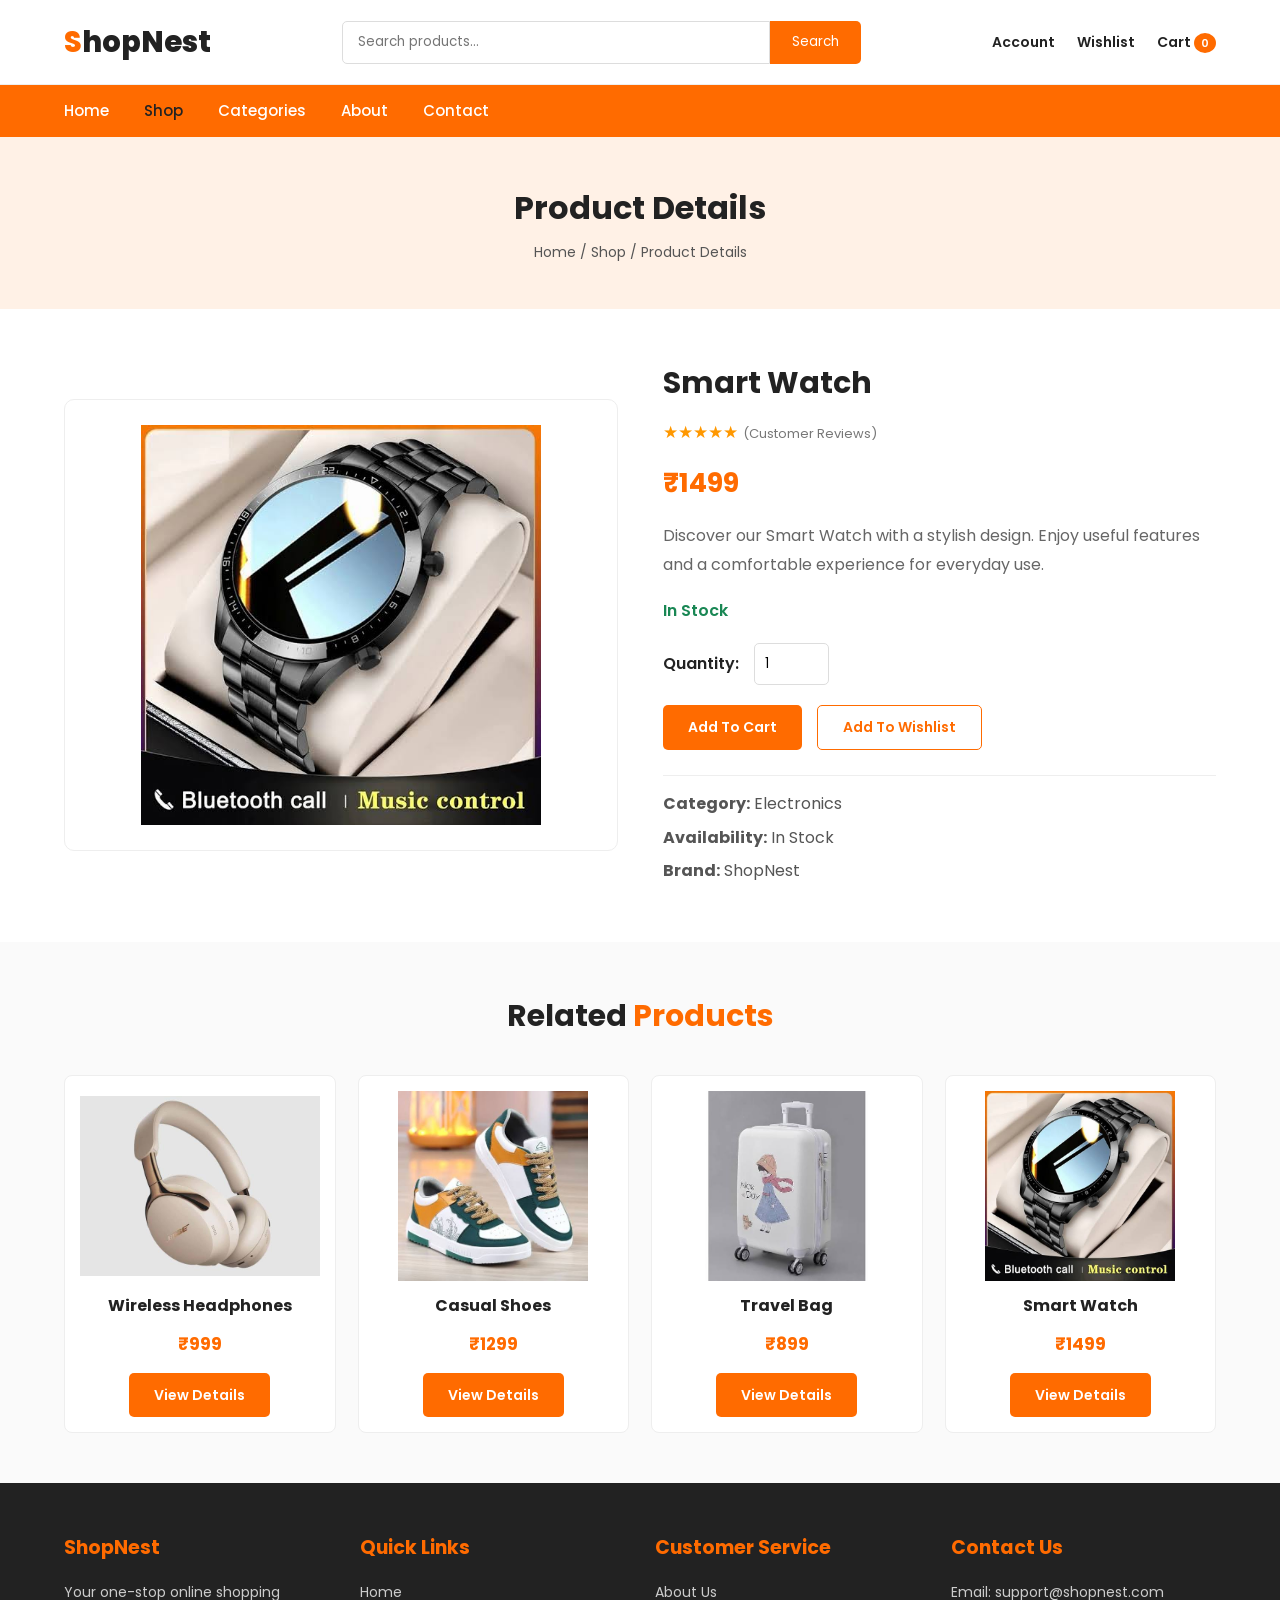
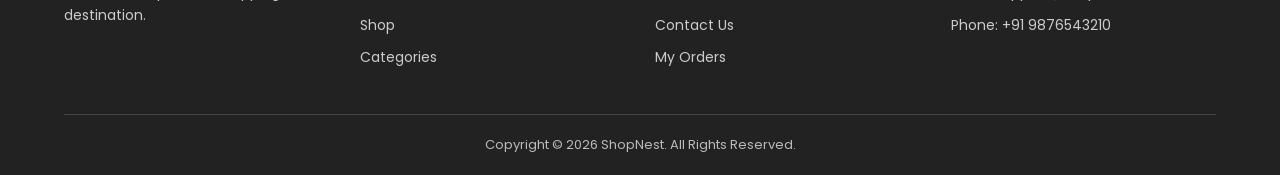
<file: product-details.html>
<!DOCTYPE html>
<html lang="en">
<head>
    <meta charset="UTF-8">
    <meta name="viewport" content="width=device-width, initial-scale=1.0">
    <title>ShopNest - Product Details</title>

<!-- CSS FILES -->
<link rel="stylesheet" href="./css/style.css">
<link rel="stylesheet" href="./css/header.css">
<link rel="stylesheet" href="./css/navbar.css">
<link rel="stylesheet" href="./css/footer.css">
<link rel="stylesheet" href="./css/product.css">
<link rel="stylesheet" href="./css/responsive.css">
</head>

<body>

    <!-- HEADER -->
    <header class="top-header">
        <a href="index.html" class="logo">
            <span>S</span>hopNest
        </a>

        <form class="header-search" action="shop.html" method="get">
            <input type="search" name="search" placeholder="Search products...">
            <button type="submit">Search</button>
        </form>

        <div class="header-icons">
            <a href="my-account.html">Account</a>
            <a href="wishlist.html">Wishlist</a>
            <a href="cart.html">Cart <span class="cart-count">0</span></a>
        </div>
    </header>

    <!-- NAVBAR -->
    <nav class="main-navbar">
        <button class="menu-btn" id="menuBtn" aria-label="Toggle menu">☰</button>

        <div class="nav-links" id="navLinks">
            <a href="index.html">Home</a>
            <a href="shop.html" class="active">Shop</a>
            <a href="category.html">Categories</a>
            <a href="about.html">About</a>
            <a href="contact.html">Contact</a>
        </div>
    </nav>

    <!-- PAGE BANNER -->
    <section class="page-banner">
        <h1>Product Details</h1>
        <p>Home / Shop / Product Details</p>
    </section>

    <!-- PRODUCT DETAILS -->
    <section class="product-details container">

        <div class="product-image">
            <img
                id="detailProductImage"
                src="images/smart  watch1.jpg"
                alt="Product Image"
            >
        </div>

        <div class="product-info">

            <h1 id="detailProductName">Smart Watch</h1>

            <div class="product-rating">
                ★★★★★ <span>(Customer Reviews)</span>
            </div>

            <p class="product-price" id="detailProductPrice">₹1499</p>

            <p class="product-description" id="detailProductDescription">
                Discover our Smart Watch with a stylish design.
            </p>

            <p class="stock-status">In Stock</p>

            <div class="quantity-box">
                <label for="productQuantity">Quantity:</label>
                <input
                    type="number"
                    id="productQuantity"
                    value="1"
                    min="1"
                >
            </div>

            <div class="product-actions">
                <button type="button" class="btn" id="addToCartBtn">
                    Add To Cart
                </button>

                <button type="button" class="btn btn-outline" id="addToWishlistBtn">
                    Add To Wishlist
                </button>
            </div>

            <div class="product-extra">
                <p>
                    <strong>Category:</strong>
                    <span id="detailProductCategory">Electronics</span>
                </p>

                <p><strong>Availability:</strong> In Stock</p>
                <p><strong>Brand:</strong> ShopNest</p>
            </div>

        </div>
    </section>

    <!-- RELATED PRODUCTS -->
    <section class="related-products">
        <div class="container">

            <h2 class="section-title">
                Related <span>Products</span>
            </h2>

            <div class="related-product-grid">

                <!-- HEADPHONES -->
                <div class="related-product-card">
                    <img src="images/Wireless Headphones.jpg" alt="Wireless Headphones">
                    <h3>Wireless Headphones</h3>
                    <p>₹999</p>
                    <a href="product-details.html?id=2" class="btn">
                        View Details
                    </a>
                </div>

                <!-- CASUAL SHOES -->
                <div class="related-product-card">
                    <img src="images/Casual Shoes.jpg" alt="Casual Shoes">
                    <h3>Casual Shoes</h3>
                    <p>₹1299</p>
                    <a href="product-details.html?id=3" class="btn">
                        View Details
                    </a>
                </div>

                <!-- TRAVEL BAG -->
                <div class="related-product-card">
                    <img src="images/Travel Bag.jpg" alt="Travel Bag">
                    <h3>Travel Bag</h3>
                    <p>₹899</p>
                    <a href="product-details.html?id=4" class="btn">
                        View Details
                    </a>
                </div>

                <!-- SMART WATCH -->
                <div class="related-product-card">
                    <img src="images/smart  watch1.jpg" alt="Smart Watch">
                    <h3>Smart Watch</h3>
                    <p>₹1499</p>
                    <a href="product-details.html?id=1" class="btn">
                        View Details
                    </a>
                </div>

            </div>
        </div>
    </section>

    <!-- FOOTER -->
    <footer class="footer">
        <div class="footer-container">

            <div class="footer-box">
                <h3>ShopNest</h3>
                <p>Your one-stop online shopping destination.</p>
            </div>

            <div class="footer-box">
                <h3>Quick Links</h3>
                <a href="index.html">Home</a>
                <a href="shop.html">Shop</a>
                <a href="category.html">Categories</a>
            </div>

            <div class="footer-box">
                <h3>Customer Service</h3>
                <a href="about.html">About Us</a>
                <a href="contact.html">Contact Us</a>
                <a href="my-orders.html">My Orders</a>
            </div>

            <div class="footer-box">
                <h3>Contact Us</h3>
                <p>Email: support@shopnest.com</p>
                <p>Phone: +91 9876543210</p>
            </div>

        </div>

        <div class="footer-bottom">
            <p>Copyright © 2026 ShopNest. All Rights Reserved.</p>
        </div>
    </footer>

    <!-- JAVASCRIPT -->
    <script src="js/main.js"></script>
    <script src="js/navbar.js"></script>
    <script src="js/cart.js"></script>
    <script src="js/wishlist.js"></script>
    <script src="js/product.js"></script>

</body>
</html>
</file>
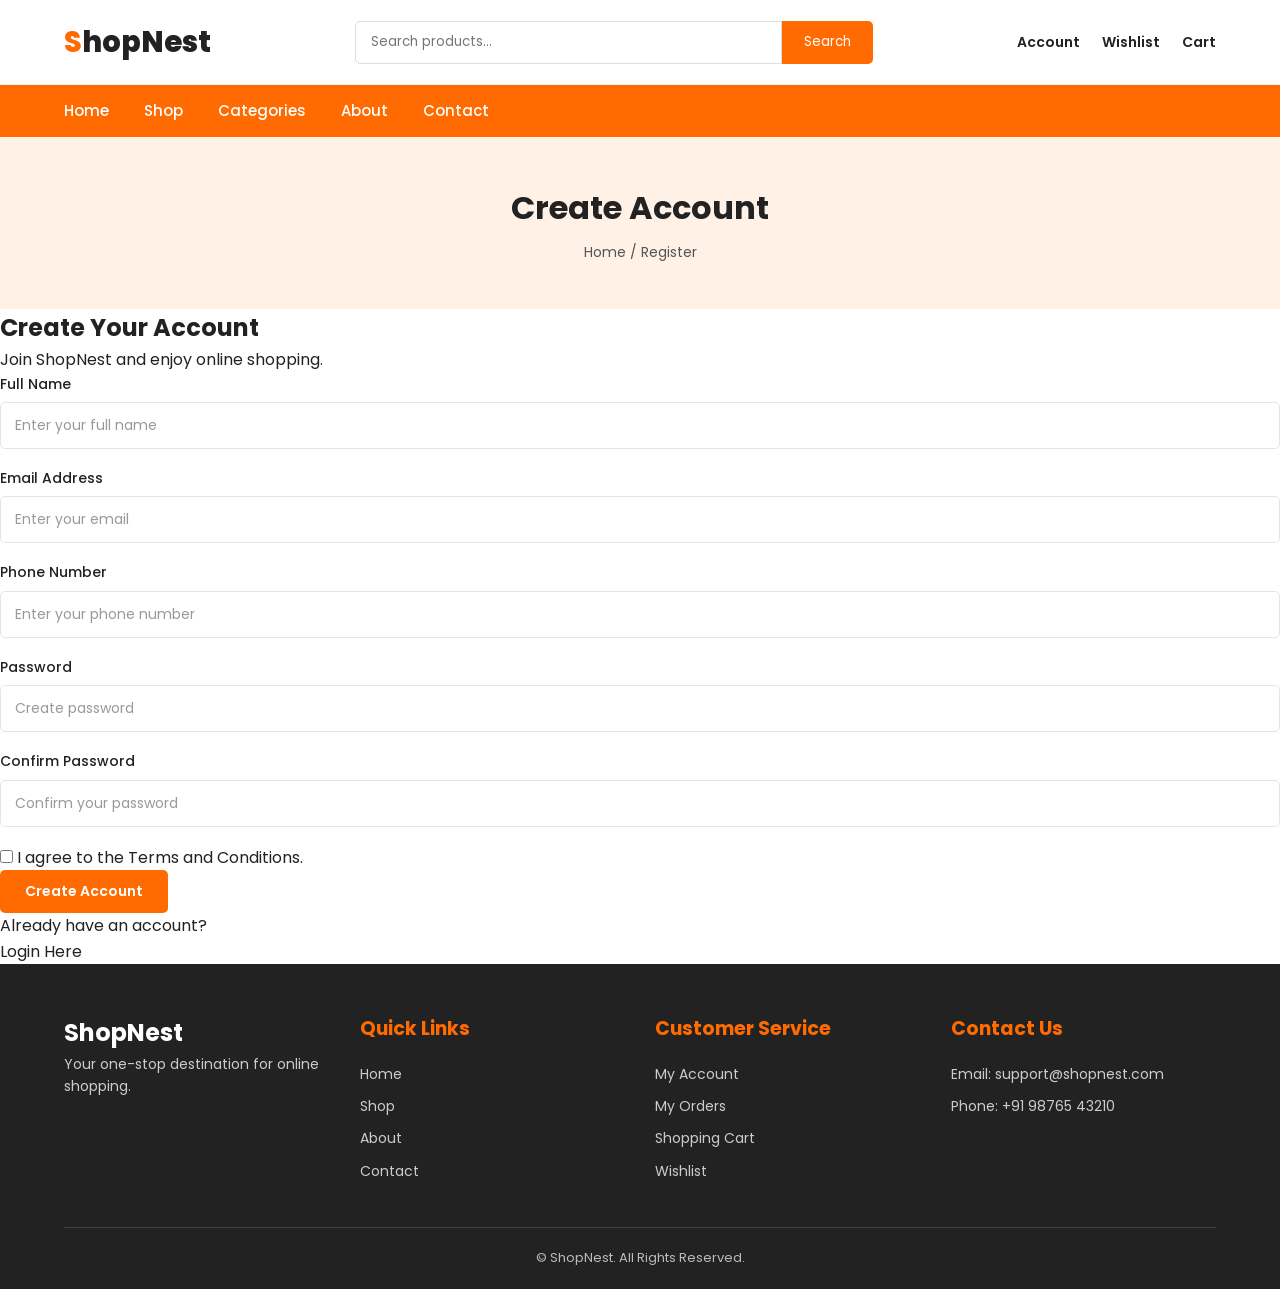
<file: register.html>
<!DOCTYPE html>
<html lang="en">
<head>
    <meta charset="UTF-8">
    <meta name="viewport" content="width=device-width, initial-scale=1.0">
    <title>Register | ShopNest</title>

<!-- CSS FILES -->
<link rel="stylesheet" href="./css/style.css">
<link rel="stylesheet" href="./css/header.css">
<link rel="stylesheet" href="./css/navbar.css">
<link rel="stylesheet" href="./css/footer.css">
<link rel="stylesheet" href="./css/responsive.css">
<link rel="stylesheet" href="./css/cart.css">
</head>
<body>

    <!-- HEADER -->
    <header class="top-header">
        <a href="index.html" class="logo"><span>S</span>hopNest</a>

        <form class="header-search" action="shop.html" method="get">
            <input type="search" name="search" placeholder="Search products...">
            <button type="submit">Search</button>
        </form>

        <div class="header-icons">
            <a href="my-account.html">Account</a>
            <a href="wishlist.html">Wishlist</a>
            <a href="cart.html">Cart</a>
        </div>
    </header>

    <!-- NAVBAR -->
    <nav class="main-navbar">
        <button class="menu-btn" id="menuBtn" aria-label="Toggle menu">☰</button>

        <div class="nav-links" id="navLinks">
            <a href="index.html">Home</a>
            <a href="shop.html">Shop</a>
            <a href="category.html">Categories</a>
            <a href="about.html">About</a>
            <a href="contact.html">Contact</a>
        </div>
    </nav>

    <!-- PAGE BANNER -->
    <section class="page-banner">
        <h1>Create Account</h1>
        <p>Home / Register</p>
    </section>

    <!-- REGISTER SECTION -->
    <section class="register-section">

        <div class="register-container">

            <div class="register-heading">
                <h2>Create Your Account</h2>
                <p>Join ShopNest and enjoy online shopping.</p>
            </div>

            <form id="registerForm">

                <div class="form-group">
                    <label for="registerName">Full Name</label>
                    <input
                        type="text"
                        id="registerName"
                        name="name"
                        placeholder="Enter your full name"
                        required
                    >
                </div>

                <div class="form-group">
                    <label for="registerEmail">Email Address</label>
                    <input
                        type="email"
                        id="registerEmail"
                        name="email"
                        placeholder="Enter your email"
                        required
                    >
                </div>

                <div class="form-group">
                    <label for="registerPhone">Phone Number</label>
                    <input
                        type="tel"
                        id="registerPhone"
                        name="phone"
                        placeholder="Enter your phone number"
                        pattern="[0-9]{10}"
                        maxlength="10"
                        required
                    >
                </div>

                <div class="form-group">
                    <label for="registerPassword">Password</label>
                    <input
                        type="password"
                        id="registerPassword"
                        name="password"
                        placeholder="Create password"
                        minlength="6"
                        required
                    >
                </div>

                <div class="form-group">
                    <label for="confirmPassword">Confirm Password</label>
                    <input
                        type="password"
                        id="confirmPassword"
                        name="confirmPassword"
                        placeholder="Confirm your password"
                        minlength="6"
                        required
                    >
                </div>

                <div class="register-terms">
                    <label>
                        <input type="checkbox" id="acceptTerms" required>
                        I agree to the Terms and Conditions.
                    </label>
                </div>

                <button type="submit" class="btn register-btn">
                    Create Account
                </button>

            </form>

            <div class="register-login-link">
                <p>Already have an account?</p>
                <a href="login.html">Login Here</a>
            </div>

        </div>

    </section>

    <!-- FOOTER -->
    <footer class="footer">
        <div class="footer-container">

            <div class="footer-box">
                <h2>ShopNest</h2>
                <p>Your one-stop destination for online shopping.</p>
            </div>

            <div class="footer-box">
                <h3>Quick Links</h3>
                <a href="index.html">Home</a>
                <a href="shop.html">Shop</a>
                <a href="about.html">About</a>
                <a href="contact.html">Contact</a>
            </div>

            <div class="footer-box">
                <h3>Customer Service</h3>
                <a href="my-account.html">My Account</a>
                <a href="my-orders.html">My Orders</a>
                <a href="cart.html">Shopping Cart</a>
                <a href="wishlist.html">Wishlist</a>
            </div>

            <div class="footer-box">
                <h3>Contact Us</h3>
                <p>Email: support@shopnest.com</p>
                <p>Phone: +91 98765 43210</p>
            </div>

        </div>

        <div class="footer-bottom">
            <p>&copy; <span id="currentYear"></span> ShopNest. All Rights Reserved.</p>
        </div>
    </footer>

<!-- JAVASCRIPT -->
<script src="./js/main.js"></script>
<script src="./js/navbar.js"></script>
<script src="./js/validation.js"></script>

</body>
</html>
</file>
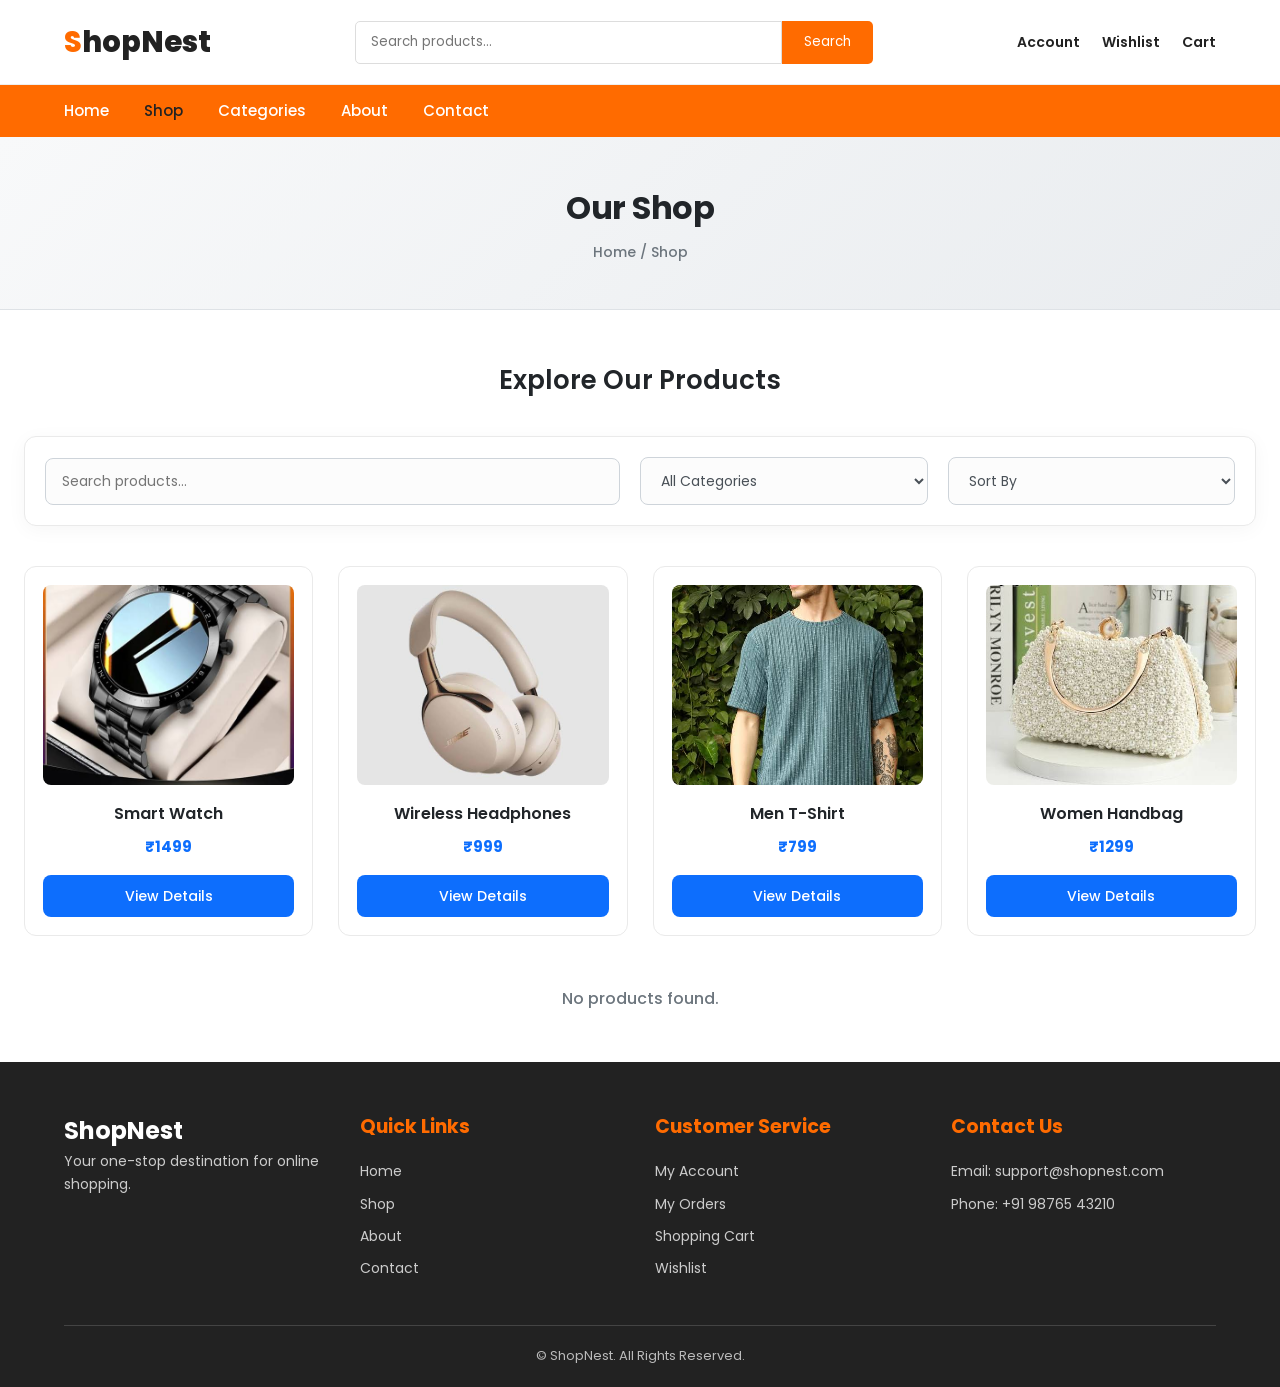
<file: shop.html>
<!DOCTYPE html>
<html lang="en">
<head>
    <meta charset="UTF-8">
    <meta name="viewport" content="width=device-width, initial-scale=1.0">
    <title>Shop Products | ShopNest</title>

<!-- CSS FILES -->
<link rel="stylesheet" href="./css/style.css">
<link rel="stylesheet" href="./css/header.css">
<link rel="stylesheet" href="./css/navbar.css">
<link rel="stylesheet" href="./css/footer.css">
<link rel="stylesheet" href="./css/responsive.css">
<link rel="stylesheet" href="./css/shop.css">
</head>
<body>

    <header class="top-header">
        <a href="index.html" class="logo"><span>S</span>hopNest</a>

        <form class="header-search" action="shop.html" method="get">
            <input type="search" name="search" placeholder="Search products...">
            <button type="submit">Search</button>
        </form>

        <div class="header-icons">
            <a href="my-account.html">Account</a>
            <a href="wishlist.html">Wishlist</a>
            <a href="cart.html">Cart</a>
        </div>
    </header>

    <nav class="main-navbar">
        <button class="menu-btn" id="menuBtn" aria-label="Toggle menu">☰</button>

        <div class="nav-links" id="navLinks">
            <a href="index.html">Home</a>
            <a href="shop.html" class="active">Shop</a>
            <a href="category.html">Categories</a>
            <a href="about.html">About</a>
            <a href="contact.html">Contact</a>
        </div>
    </nav>

    <section class="page-banner">
        <h1>Our Shop</h1>
        <p>Home / Shop</p>
    </section>

    <section class="shop-section">

        <h2 class="section-title">Explore Our Products</h2>

        <div class="shop-filter">

            <div class="filter-search">
                <input type="search" id="productSearch" placeholder="Search products...">
            </div>

            <div class="filter-category">
                <select id="categoryFilter">
                    <option value="all">All Categories</option>
                    <option value="men">Men</option>
                    <option value="women">Women</option>
                    <option value="electronics">Electronics</option>
                </select>
            </div>

            <div class="filter-sort">
                <select id="sortProducts">
                    <option value="default">Sort By</option>
                    <option value="low-high">Price: Low to High</option>
                    <option value="high-low">Price: High to Low</option>
                    <option value="name">Name: A to Z</option>
                </select>
            </div>

        </div>

        <div class="product-container shop-product-container">

            <div class="product-card" data-category="electronics">
                <a href="product-details.html?id=1">
                    <img src="images/smart  watch1.jpg" alt="Smart Watch">
                </a>
                <h3>Smart Watch</h3>
                <p>₹1499</p>
                <a href="product-details.html?id=1" class="btn">View Details</a>
            </div>

            <div class="product-card" data-category="electronics">
                <a href="product-details.html?id=4">
                    <img src="images/Wireless Headphones.jpg" alt="Headphones">
                </a>
                <h3>Wireless Headphones</h3>
                <p>₹999</p>
                <a href="product-details.html?id=4" class="btn">View Details</a>
            </div>

            <div class="product-card" data-category="men">
                <a href="product-details.html?id=2">
                    <img src="images/t shirt1.jpg" alt="Men T-Shirt">
                </a>
                <h3>Men T-Shirt</h3>
                <p>₹799</p>
                <a href="product-details.html?id=2" class="btn">View Details</a>
            </div>

            <div class="product-card" data-category="women">
                <a href="product-details.html?id=3">
                    <img src="images/handbags1.jpg" alt="Women Handbag">
                </a>
                <h3>Women Handbag</h3>
                <p>₹1299</p>
                <a href="product-details.html?id=3" class="btn">View Details</a>
            </div>

        </div>

        <p id="noProductsMessage" hidden>No products found.</p>

    </section>

    <footer class="footer">
        <div class="footer-container">

            <div class="footer-box">
                <h2>ShopNest</h2>
                <p>Your one-stop destination for online shopping.</p>
            </div>

            <div class="footer-box">
                <h3>Quick Links</h3>
                <a href="index.html">Home</a>
                <a href="shop.html">Shop</a>
                <a href="about.html">About</a>
                <a href="contact.html">Contact</a>
            </div>

            <div class="footer-box">
                <h3>Customer Service</h3>
                <a href="my-account.html">My Account</a>
                <a href="my-orders.html">My Orders</a>
                <a href="cart.html">Shopping Cart</a>
                <a href="wishlist.html">Wishlist</a>
            </div>

            <div class="footer-box">
                <h3>Contact Us</h3>
                <p>Email: support@shopnest.com</p>
                <p>Phone: +91 98765 43210</p>
            </div>

        </div>

        <div class="footer-bottom">
            <p>&copy; <span id="currentYear"></span> ShopNest. All Rights Reserved.</p>
        </div>
    </footer>

<!-- JAVASCRIPT FILES -->
<script src="./js/main.js"></script>
<script src="./js/navbar.js"></script>
<script src="./js/search.js"></script>
</body>
</html>
</file>
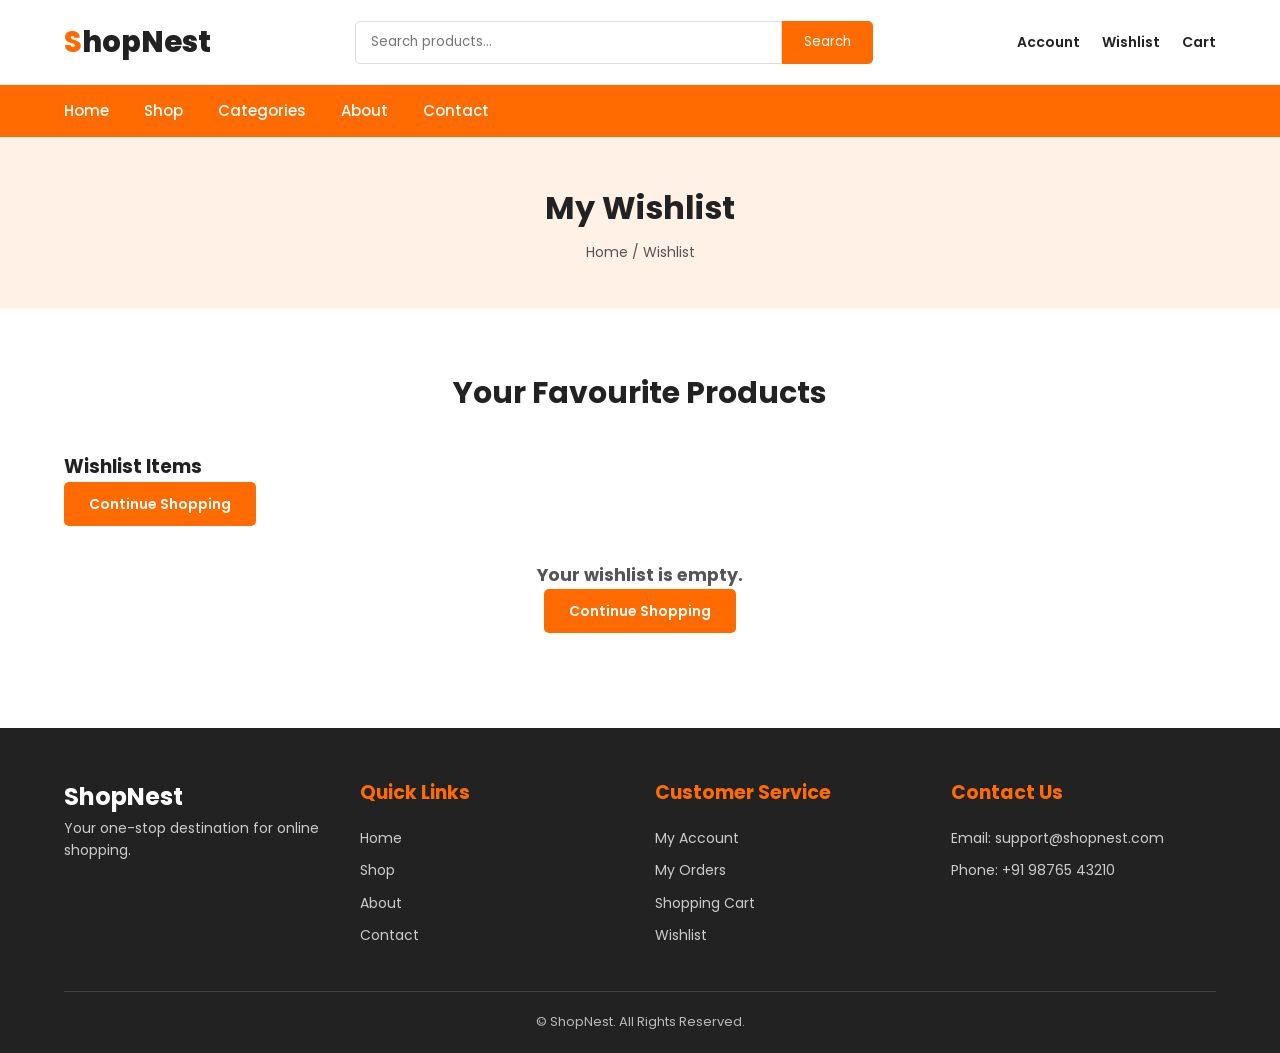
<file: wishlist.html>
<!DOCTYPE html>
<html lang="en">
<head>
    <meta charset="UTF-8">
    <meta name="viewport" content="width=device-width, initial-scale=1.0">
    <title>My Wishlist | ShopNest</title>

<!-- CSS FILES -->
<link rel="stylesheet" href="./css/style.css">
<link rel="stylesheet" href="./css/header.css">
<link rel="stylesheet" href="./css/navbar.css">
<link rel="stylesheet" href="./css/footer.css">
<link rel="stylesheet" href="./css/responsive.css">
<link rel="stylesheet" href="./css/cart.css">
</head>
<body>

    <!-- HEADER -->
    <header class="top-header">
        <a href="index.html" class="logo"><span>S</span>hopNest</a>

        <form class="header-search" action="shop.html" method="get">
            <input type="search" name="search" placeholder="Search products...">
            <button type="submit">Search</button>
        </form>

        <div class="header-icons">
            <a href="my-account.html">Account</a>
            <a href="wishlist.html" class="active">Wishlist</a>
            <a href="cart.html">Cart</a>
        </div>
    </header>

    <!-- NAVBAR -->
    <nav class="main-navbar">
        <button class="menu-btn" id="menuBtn" aria-label="Toggle menu">☰</button>

        <div class="nav-links" id="navLinks">
            <a href="index.html">Home</a>
            <a href="shop.html">Shop</a>
            <a href="category.html">Categories</a>
            <a href="about.html">About</a>
            <a href="contact.html">Contact</a>
        </div>
    </nav>

    <!-- PAGE BANNER -->
    <section class="page-banner">
        <h1>My Wishlist</h1>
        <p>Home / Wishlist</p>
    </section>

    <!-- WISHLIST SECTION -->
    <section class="wishlist-section">

        <h2 class="section-title">Your Favourite Products</h2>

        <div class="wishlist-container">

            <div class="wishlist-heading">
                <h3>Wishlist Items</h3>
                <a href="shop.html" class="btn">Continue Shopping</a>
            </div>

            <!-- WISHLIST PRODUCTS -->
            <div id="wishlistItems">

                <div class="empty-wishlist">
                    <div class="empty-icon">❤️</div>
                    <h3>Your Wishlist is Empty!</h3>
                    <p>Add your favourite products to your wishlist.</p>
                    <a href="shop.html" class="btn">Explore Products</a>
                </div>

            </div>

        </div>

    </section>

    <!-- FOOTER -->
    <footer class="footer">
        <div class="footer-container">

            <div class="footer-box">
                <h2>ShopNest</h2>
                <p>Your one-stop destination for online shopping.</p>
            </div>

            <div class="footer-box">
                <h3>Quick Links</h3>
                <a href="index.html">Home</a>
                <a href="shop.html">Shop</a>
                <a href="about.html">About</a>
                <a href="contact.html">Contact</a>
            </div>

            <div class="footer-box">
                <h3>Customer Service</h3>
                <a href="my-account.html">My Account</a>
                <a href="my-orders.html">My Orders</a>
                <a href="cart.html">Shopping Cart</a>
                <a href="wishlist.html">Wishlist</a>
            </div>

            <div class="footer-box">
                <h3>Contact Us</h3>
                <p>Email: support@shopnest.com</p>
                <p>Phone: +91 98765 43210</p>
            </div>

        </div>

        <div class="footer-bottom">
            <p>&copy; <span id="currentYear"></span> ShopNest. All Rights Reserved.</p>
        </div>
    </footer>

    <!-- JAVASCRIPT -->
   <!-- JAVASCRIPT FILES -->
<script src="./js/main.js"></script>
<script src="./js/navbar.js"></script>
<script src="./js/cart.js"></script>
<script src="./js/wishlist.js"></script>

</body>
</html>
</file>
<file: css/style.css>
/* =========================================
   SHOPNEST - MAIN STYLE CSS
========================================= */

/* GOOGLE FONT */

@import url('https://fonts.googleapis.com/css2?family=Poppins:wght@400;500;600;700;800&display=swap');


/* =========================================
   ROOT VARIABLES
========================================= */

:root {
    --primary-color: #ff6b00;
    --primary-dark: #df5c00;
    --secondary-color: #222222;

    --text-color: #555555;
    --light-color: #f7f7f7;
    --white: #ffffff;

    --border-color: #e5e5e5;

    --success-color: #198754;
    --danger-color: #dc3545;
    --warning-color: #ffc107;
    --info-color: #0dcaf0;

    --shadow: 0 4px 15px rgba(0, 0, 0, 0.08);

    --shadow-hover: 0 8px 25px rgba(0, 0, 0, 0.12);

    --transition: all 0.3s ease;

    --border-radius: 8px;
}


/* =========================================
   GLOBAL RESET
========================================= */

* {
    margin: 0;
    padding: 0;
    box-sizing: border-box;
}

html {
    scroll-behavior: smooth;
    scroll-padding-top: 80px;
}

body {
    font-family: 'Poppins', sans-serif;
    color: var(--secondary-color);
    background: var(--white);
    line-height: 1.6;
    overflow-x: hidden;
}

a {
    text-decoration: none;
    color: inherit;
    transition: var(--transition);
}

ul,
ol {
    list-style: none;
}

img {
    max-width: 100%;
    display: block;
}

button,
input,
select,
textarea {
    font-family: inherit;
}

button {
    cursor: pointer;
}

input,
textarea,
select {
    outline: none;
}

::selection {
    background: var(--primary-color);
    color: var(--white);
}


/* =========================================
   COMMON CONTAINER
========================================= */

.container {
    width: 90%;
    max-width: 1200px;
    margin: 0 auto;
}

.section {
    padding: 60px 0;
}

.home-section {
    padding: 60px 0;
}


/* =========================================
   SECTION TITLE
========================================= */

.section-title {
    text-align: center;
    font-size: 30px;
    margin-bottom: 35px;
    font-weight: 700;
    color: var(--secondary-color);
}

.section-title span {
    color: var(--primary-color);
}

.section-description {
    text-align: center;
    color: var(--text-color);
    font-size: 14px;
    margin-top: -20px;
    margin-bottom: 35px;
}


/* =========================================
   BUTTONS
========================================= */

.btn {
    display: inline-block;
    padding: 11px 25px;
    border: none;
    border-radius: 5px;

    background: var(--primary-color);
    color: var(--white);

    font-size: 14px;
    font-weight: 600;

    text-align: center;
    transition: var(--transition);
}

.btn:hover {
    background: var(--primary-dark);
    color: var(--white);
    transform: translateY(-2px);
    box-shadow: var(--shadow);
}

.btn:active {
    transform: scale(0.97);
}

.btn-outline {
    background: transparent;
    color: var(--primary-color);
    border: 1px solid var(--primary-color);
}

.btn-outline:hover {
    color: var(--white);
    background: var(--primary-color);
}

.btn-danger {
    background: var(--danger-color);
}

.btn-success {
    background: var(--success-color);
}


/* =========================================
   PAGE BANNER
========================================= */

.page-banner {
    background: #fff1e6;
    text-align: center;
    padding: 45px 15px;
}

.page-banner h1 {
    font-size: 32px;
    margin-bottom: 8px;
    font-weight: 700;
}

.page-banner p {
    color: var(--text-color);
    font-size: 14px;
}


/* =========================================
   FORM STYLING
========================================= */

.form-group {
    margin-bottom: 18px;
}

.form-group label {
    display: block;
    margin-bottom: 7px;
    font-weight: 500;
    font-size: 14px;
}

.form-group input,
.form-group select,
.form-group textarea {
    width: 100%;
    padding: 12px 14px;

    border: 1px solid var(--border-color);
    border-radius: 5px;

    outline: none;
    font-size: 14px;

    background: var(--white);
    transition: var(--transition);
}

.form-group input:focus,
.form-group select:focus,
.form-group textarea:focus {
    border-color: var(--primary-color);
    box-shadow: 0 0 0 3px rgba(255, 107, 0, 0.1);
}

.form-group textarea {
    resize: vertical;
    min-height: 100px;
}

.form-group input::placeholder,
.form-group textarea::placeholder {
    color: #999999;
}


/* =========================================
   CARD DESIGN
========================================= */

.card {
    background: var(--white);
    border: 1px solid var(--border-color);
    border-radius: var(--border-radius);

    padding: 20px;

    box-shadow: var(--shadow);
    transition: var(--transition);
}

.card:hover {
    box-shadow: var(--shadow-hover);
}


/* =========================================
   ALERT MESSAGES
========================================= */

.alert {
    padding: 12px 15px;
    border-radius: 5px;
    margin: 15px 0;
    font-size: 14px;
}

.alert-success {
    background: #d1e7dd;
    color: #0f5132;
}

.alert-danger {
    background: #f8d7da;
    color: #842029;
}

.alert-warning {
    background: #fff3cd;
    color: #664d03;
}

.alert-info {
    background: #cff4fc;
    color: #055160;
}


/* =========================================
   TABLE STYLING
========================================= */

table {
    width: 100%;
    border-collapse: collapse;
    background: var(--white);
}

th,
td {
    padding: 13px 15px;
    text-align: left;
    border-bottom: 1px solid var(--border-color);
    font-size: 14px;
}

th {
    background: #fff1e6;
    color: var(--secondary-color);
    font-weight: 600;
}

tbody tr {
    transition: var(--transition);
}

tbody tr:hover {
    background: #fffaf5;
}


/* =========================================
   STATUS BADGES
========================================= */

.status {
    display: inline-block;

    padding: 5px 10px;
    border-radius: 20px;

    font-size: 12px;
    font-weight: 500;

    background: #e8f5e9;
    color: var(--success-color);
}

.status-success {
    background: #d1e7dd;
    color: #0f5132;
}

.status-danger {
    background: #f8d7da;
    color: #842029;
}

.status-warning {
    background: #fff3cd;
    color: #664d03;
}


/* =========================================
   TEXT UTILITIES
========================================= */

.text-center {
    text-align: center;
}

.text-left {
    text-align: left;
}

.text-right {
    text-align: right;
}

.text-primary {
    color: var(--primary-color);
}

.text-success {
    color: var(--success-color);
}

.text-danger {
    color: var(--danger-color);
}

.text-muted {
    color: var(--text-color);
}


/* =========================================
   SPACING UTILITIES
========================================= */

.mt-10 {
    margin-top: 10px;
}

.mt-20 {
    margin-top: 20px;
}

.mt-30 {
    margin-top: 30px;
}

.mb-10 {
    margin-bottom: 10px;
}

.mb-20 {
    margin-bottom: 20px;
}

.mb-30 {
    margin-bottom: 30px;
}

.p-20 {
    padding: 20px;
}


/* =========================================
   EMPTY MESSAGE
========================================= */

.empty-message {
    text-align: center;
    padding: 35px 15px;
    color: var(--text-color);
    font-size: 15px;
}


/* =========================================
   DIVIDER
========================================= */

hr {
    border: none;
    border-top: 1px solid var(--border-color);
    margin: 20px 0;
}


/* =========================================
   SCROLLBAR
========================================= */

::-webkit-scrollbar {
    width: 8px;
}

::-webkit-scrollbar-track {
    background: #f1f1f1;
}

::-webkit-scrollbar-thumb {
    background: #ff9a50;
    border-radius: 10px;
}

::-webkit-scrollbar-thumb:hover {
    background: var(--primary-color);
}


/* =========================================
   RESPONSIVE COMMON STYLING
========================================= */

@media (max-width: 768px) {

    .container {
        width: 94%;
    }

    .section,
    .home-section {
        padding: 40px 0;
    }

    .section-title {
        font-size: 24px;
        margin-bottom: 25px;
    }

    .section-description {
        font-size: 13px;
        margin-bottom: 25px;
    }

    .page-banner {
        padding: 35px 15px;
    }

    .page-banner h1 {
        font-size: 26px;
    }

    .btn {
        padding: 10px 20px;
        font-size: 13px;
    }

    th,
    td {
        padding: 10px;
        font-size: 12px;
    }

}

@media (max-width: 480px) {

    .section-title {
        font-size: 21px;
    }

    .page-banner h1 {
        font-size: 23px;
    }

    .card {
        padding: 15px;
    }

    .container {
        width: 92%;
    }

}
</file>
<file: css/header.css>
.top-header {
    width: 100%;
    min-height: 85px;
    padding: 15px 5%;
    display: flex;
    align-items: center;
    justify-content: space-between;
    gap: 25px;
    background: white;
    border-bottom: 1px solid #eee;
}

.logo {
    font-size: 29px;
    font-weight: 800;
    color: #222;
    white-space: nowrap;
}

.logo span {
    color: #ff6b00;
}

.header-search {
    display: flex;
    width: 45%;
    height: 43px;
}

.header-search input {
    width: 100%;
    padding: 10px 15px;
    border: 1px solid #ddd;
    border-radius: 5px 0 0 5px;
    outline: none;
}

.header-search button {
    padding: 0 22px;
    border: none;
    color: white;
    background: #ff6b00;
    border-radius: 0 5px 5px 0;
}

.header-icons {
    display: flex;
    align-items: center;
    gap: 22px;
}

.header-icons a {
    font-size: 14px;
    font-weight: 600;
    transition: .3s;
}

.header-icons a:hover {
    color: #ff6b00;
}

.cart-count {
    background: #ff6b00;
    color: white;
    border-radius: 50%;
    padding: 2px 7px;
    font-size: 11px;
}
</file>
<file: css/navbar.css>
.main-navbar {
    width: 100%;
    background: #ff6b00;
    min-height: 50px;
    padding: 0 5%;
    display: flex;
    align-items: center;
}

.nav-links {
    display: flex;
    align-items: center;
    gap: 35px;
}

.nav-links a {
    color: white;
    font-size: 15px;
    font-weight: 500;
    padding: 14px 0;
    transition: .3s;
}

.nav-links a:hover,
.nav-links a.active {
    color: #222;
}

.menu-btn {
    display: none;
    border: none;
    background: transparent;
    color: white;
    font-size: 27px;
}
</file>
<file: css/footer.css>
.footer {
    background: #222;
    color: white;
    padding: 50px 5% 20px;
}

.footer-container {
    display: grid;
    grid-template-columns: repeat(4, 1fr);
    gap: 30px;
}

.footer-box h3 {
    font-size: 19px;
    margin-bottom: 18px;
    color: #ff6b00;
}

.footer-box p {
    color: #ccc;
    font-size: 14px;
    margin-bottom: 10px;
}

.footer-box a {
    display: block;
    color: #ccc;
    font-size: 14px;
    margin-bottom: 10px;
    transition: .3s;
}

.footer-box a:hover {
    color: #ff6b00;
    padding-left: 5px;
}

.footer-bottom {
    border-top: 1px solid #444;
    text-align: center;
    padding-top: 20px;
    margin-top: 35px;
    color: #bbb;
    font-size: 13px;
}
</file>
<file: css/home.css>
/* HOME PAGE */

.home-section {
    padding: 55px 0;
}

.section-title {
    text-align: center;
    font-size: 30px;
    margin-bottom: 35px;
    color: #222;
}

.section-title span {
    color: #ff6b00;
}

/* HERO SECTION */

.hero {
    min-height: 400px;
    padding: 50px 7%;
    background: #fff1e6;
    display: flex;
    align-items: center;
    justify-content: space-between;
    gap: 35px;
}

.hero-content {
    flex: 1;
}

.hero-content h1 {
    font-size: 42px;
    line-height: 1.3;
    margin-bottom: 18px;
}

.hero-content h1 span {
    color: #ff6b00;
}

.hero-content p {
    color: #555;
    margin-bottom: 25px;
    max-width: 500px;
}

.hero-image {
    flex: 1;
}

.hero-image img {
    width: 100%;
    height: 300px;
    object-fit: cover;
    border-radius: 10px;
}

/* CATEGORY SECTION - HORIZONTAL */

.category-grid {
    display: grid;
    grid-template-columns: repeat(3, minmax(0, 1fr));
    gap: 25px;
}

.category-card {
    width: 100%;
    background: #fff;
    border: 1px solid #eee;
    border-radius: 10px;
    overflow: hidden;
    text-align: center;
    transition: .3s;
    padding-bottom: 20px;
}

.category-card:hover {
    transform: translateY(-5px);
    box-shadow: 0 5px 18px rgba(0,0,0,.1);
}

.category-card img {
    width: 100%;
    height: 220px;
    object-fit: cover;
}

.category-card h3 {
    font-size: 19px;
    margin: 15px 0;
}

/* PRODUCT SECTION - HORIZONTAL */

.product-grid {
    display: grid;
    grid-template-columns: repeat(4, minmax(0, 1fr));
    gap: 22px;
}

.product-card {
    background: #fff;
    border: 1px solid #eee;
    border-radius: 8px;
    padding: 15px;
    text-align: center;
    transition: .3s;
}

.product-card:hover {
    transform: translateY(-5px);
    box-shadow: 0 5px 18px rgba(0,0,0,.1);
}

.product-card img {
    width: 100%;
    height: 200px;
    object-fit: contain;
}

.product-card h3 {
    font-size: 16px;
    margin: 12px 0;
}

.product-card p {
    color: #ff6b00;
    font-weight: 700;
    margin-bottom: 15px;
}

.view-all {
    text-align: center;
    margin-top: 30px;
}

/* OFFER SECTION */

.offer-section {
    background: #222;
    color: white;
    padding: 55px 20px;
    text-align: center;
}

.offer-section h2 {
    font-size: 30px;
    margin-bottom: 12px;
}

.offer-section p {
    margin-bottom: 20px;
    color: #ddd;
}

/* SERVICES */

.service-container {
    display: grid;
    grid-template-columns: repeat(3, minmax(0, 1fr));
    gap: 25px;
}

.service-box {
    text-align: center;
    padding: 30px 20px;
    background: #fff7f1;
    border-radius: 8px;
    border: 1px solid #f5e4d8;
}

.service-box h3 {
    color: #ff6b00;
    margin-bottom: 10px;
}

.service-box p {
    color: #666;
}

/* TABLET */

@media (max-width: 900px) {
    .hero-content h1 {
        font-size: 32px;
    }

    .category-grid {
        grid-template-columns: repeat(2, minmax(0, 1fr));
    }

    .product-grid {
        grid-template-columns: repeat(2, minmax(0, 1fr));
    }
}

/* MOBILE */

@media (max-width: 600px) {
    .hero {
        flex-direction: column;
        padding: 35px 5%;
    }

    .hero-content h1 {
        font-size: 28px;
    }

    .hero-image img {
        height: 220px;
    }

    .category-grid,
    .product-grid,
    .service-container {
        grid-template-columns: 1fr;
    }

    .section-title {
        font-size: 25px;
    }
}
</file>
<file: css/responsive.css>
@media (max-width: 992px) {
    .category-grid,
    .product-grid,
    .shop-product-container {
        grid-template-columns: repeat(2, 1fr);
    }

    .footer-container {
        grid-template-columns: repeat(2, 1fr);
    }

    .hero-content h1 {
        font-size: 36px;
    }
}

@media (max-width: 768px) {
    .top-header {
        flex-wrap: wrap;
        gap: 12px;
    }

    .header-search {
        order: 3;
        width: 100%;
    }

    .header-icons {
        gap: 12px;
    }

    .main-navbar {
        display: block;
        padding: 8px 5%;
    }

    .menu-btn {
        display: block;
    }

    .nav-links {
        display: none;
        flex-direction: column;
        align-items: flex-start;
        gap: 0;
        padding: 10px 0;
    }

    .nav-links.show {
        display: flex;
    }

    .nav-links a {
        padding: 10px 0;
    }

    .hero {
        min-height: 350px;
        padding: 45px 6%;
    }

    .hero-content h1 {
        font-size: 30px;
    }

    .product-details,
    .about-section,
    .contact-container,
    .cart-layout,
    .checkout-layout {
        grid-template-columns: 1fr;
    }

    .service-container {
        grid-template-columns: 1fr;
    }

    .section-title {
        font-size: 25px;
    }
}

@media (max-width: 480px) {
    .category-grid,
    .product-grid,
    .shop-product-container,
    .footer-container {
        grid-template-columns: 1fr;
    }

    .header-icons {
        width: 100%;
        justify-content: space-between;
    }

    .logo {
        font-size: 25px;
    }

    .hero-content h1 {
        font-size: 26px;
    }

    .page-banner h1 {
        font-size: 25px;
    }

    .cart-item,
    .wishlist-item {
        flex-wrap: wrap;
    }

    .product-actions {
        flex-direction: column;
    }

    .product-actions .btn {
        width: 100%;
        text-align: center;
    }

    th, td {
        padding: 8px;
        font-size: 12px;
    }
}
</file>
<file: css/cart.css>
/* =====================================
   SHOPNEST - CART / CHECKOUT CSS
===================================== */

.cart-section,
.wishlist-section,
.checkout-section,
.auth-section,
.account-section,
.orders-section {
    width: 90%;
    max-width: 1250px;
    margin: 40px auto;
    padding: 20px 0;
}

/* CART AND CHECKOUT LAYOUT */

.cart-container,
.checkout-container {
    display: grid;
    grid-template-columns: 2fr 1fr;
    gap: 30px;
    align-items: start;
    margin-top: 30px;
}

/* CART ITEMS */

.cart-items-box,
.checkout-form-box {
    background: #ffffff;
    border: 1px solid #eeeeee;
    border-radius: 10px;
    padding: 25px;
}

.cart-heading {
    display: flex;
    justify-content: space-between;
    align-items: center;
    margin-bottom: 20px;
}

.cart-heading h3 {
    font-size: 22px;
}

#cartItems {
    display: grid;
    gap: 15px;
}

.cart-item,
.wishlist-item {
    display: flex;
    align-items: center;
    gap: 18px;
    padding: 15px;
    border: 1px solid #eeeeee;
    border-radius: 8px;
    background: #ffffff;
}

.cart-item img,
.wishlist-item img {
    width: 100px;
    height: 100px;
    object-fit: contain;
}

.cart-item-info,
.wishlist-item-info {
    flex: 1;
}

.cart-item-info h3,
.wishlist-item-info h3 {
    font-size: 17px;
    margin-bottom: 8px;
}

.cart-item-info p {
    margin: 5px 0;
    color: #666666;
}

.cart-item input {
    width: 70px;
    padding: 8px;
    border: 1px solid #dddddd;
    border-radius: 5px;
}

/* REMOVE BUTTON */

.remove-btn {
    border: none;
    background: #dc3545;
    color: #ffffff;
    padding: 9px 14px;
    border-radius: 5px;
    cursor: pointer;
}

.remove-btn:hover {
    background: #bb2d3b;
}

/* EMPTY CART */

.cart-empty-message {
    text-align: center;
    padding: 35px 15px;
}

.cart-empty-message h3 {
    margin-bottom: 10px;
}

.continue-shopping {
    display: inline-block;
    margin-top: 20px;
    color: #ff6b00;
    text-decoration: none;
}

/* SUMMARY BOX */

.cart-summary,
.checkout-summary {
    background: #ffffff;
    border: 1px solid #eeeeee;
    padding: 25px;
    border-radius: 10px;
    box-shadow: 0 3px 12px rgba(0, 0, 0, 0.05);
}

.cart-summary h3,
.checkout-summary h3 {
    font-size: 21px;
    margin-bottom: 20px;
}

.summary-row {
    display: flex;
    justify-content: space-between;
    gap: 15px;
    margin: 15px 0;
}

.total-row {
    font-size: 19px;
    border-top: 1px solid #dddddd;
    padding-top: 18px;
    margin-top: 18px;
}

.checkout-btn,
.cart-summary .btn {
    display: block;
    width: 100%;
    text-align: center;
    margin-top: 20px;
}

.secure-payment {
    margin-top: 25px;
    text-align: center;
    color: #666666;
}

/* CHECKOUT FORM */

.checkout-form-box h3 {
    font-size: 22px;
    margin-bottom: 20px;
}

.checkout-form-box .form-group {
    margin-bottom: 18px;
}

.checkout-form-box label {
    display: block;
    font-weight: 600;
    margin-bottom: 8px;
}

.checkout-form-box input:not([type="radio"]),
.checkout-form-box textarea {
    width: 100%;
    padding: 12px;
    border: 1px solid #dddddd;
    border-radius: 6px;
    outline: none;
    font-family: inherit;
    font-size: 15px;
}

.checkout-form-box input:focus,
.checkout-form-box textarea:focus {
    border-color: #ff6b00;
}

.checkout-form-box textarea {
    resize: vertical;
}

.form-row {
    display: grid;
    grid-template-columns: 1fr 1fr;
    gap: 15px;
}

/* PAYMENT */

.payment-heading {
    margin-top: 25px;
}

.payment-options {
    display: grid;
    gap: 15px;
    margin: 20px 0;
}

.payment-options label {
    display: flex;
    align-items: center;
    gap: 10px;
    font-weight: 400;
    cursor: pointer;
}

.payment-options input {
    accent-color: #ff6b00;
}

/* PLACE ORDER BUTTON */

.place-order-btn {
    width: 100%;
    border: none;
    cursor: pointer;
    margin-top: 15px;
}

.place-order-btn:disabled {
    background: #999999;
    cursor: not-allowed;
}

/* CHECKOUT SUMMARY ITEMS */

.checkout-item {
    display: flex;
    justify-content: space-between;
    align-items: center;
    gap: 15px;
    padding: 12px 0;
    border-bottom: 1px solid #eeeeee;
}

.checkout-item span {
    color: #555555;
}

.checkout-item strong {
    white-space: nowrap;
}

.empty-checkout {
    padding: 15px 0;
    color: #777777;
}

.empty-checkout a {
    display: inline-block;
    color: #ff6b00;
    margin-left: 5px;
}

.checkout-note {
    margin-top: 20px;
    padding: 12px;
    background: #fff4eb;
    border-radius: 6px;
    color: #666666;
    font-size: 13px;
    line-height: 1.6;
}

/* AUTH PAGES */

.auth-box {
    width: 100%;
    max-width: 480px;
    margin: auto;
    padding: 30px;
    border: 1px solid #eeeeee;
    border-radius: 10px;
    box-shadow: 0 4px 18px rgba(0, 0, 0, 0.07);
}

.auth-box h2 {
    text-align: center;
    margin-bottom: 25px;
}

.auth-link {
    color: #ff6b00;
}

/* ACCOUNT */

.account-card {
    padding: 25px;
    border: 1px solid #eeeeee;
    border-radius: 8px;
    margin-bottom: 25px;
}

/* ORDERS */

.order-card {
    border: 1px solid #eeeeee;
    border-radius: 8px;
    padding: 20px;
    margin-bottom: 18px;
}

.order-header {
    display: flex;
    justify-content: space-between;
    flex-wrap: wrap;
    gap: 10px;
    margin-bottom: 12px;
}

/* RESPONSIVE */

@media (max-width: 900px) {
    .cart-container,
    .checkout-container {
        grid-template-columns: 1fr;
    }

    .cart-summary,
    .checkout-summary {
        width: 100%;
    }
}

@media (max-width: 600px) {
    .cart-section,
    .checkout-section {
        width: 94%;
        margin: 25px auto;
    }

    .cart-items-box,
    .checkout-form-box,
    .cart-summary,
    .checkout-summary {
        padding: 16px;
    }

    .cart-item,
    .wishlist-item {
        flex-wrap: wrap;
    }

    .cart-item img,
    .wishlist-item img {
        width: 75px;
        height: 75px;
    }

    .form-row {
        grid-template-columns: 1fr;
        gap: 0;
    }

    .cart-heading h3 {
        font-size: 18px;
    }

    .checkout-item {
        font-size: 14px;
    }
}
</file>
<file: css/shop.css>
/* ==========================================
   ShopNest - Shop Page Stylesheet (4 Per Row)
   ========================================== */

/* Page Banner */
.page-banner {
    background: linear-gradient(135deg, #f8f9fa 0%, #e9ecef 100%);
    padding: 45px 20px;
    text-align: center;
    border-bottom: 1px solid #dee2e6;
}

.page-banner h1 {
    font-size: 32px;
    font-weight: 700;
    color: #212529;
    margin-bottom: 8px;
    letter-spacing: -0.5px;
}

.page-banner p {
    font-size: 14px;
    color: #6c757d;
    font-weight: 500;
}

/* Shop Section */
.shop-section {
    max-width: 1280px;
    margin: 50px auto;
    padding: 0 24px;
}

.shop-section .section-title {
    text-align: center;
    font-size: 26px;
    font-weight: 600;
    color: #212529;
    margin-bottom: 35px;
}

/* Filter & Search Bar */
.shop-filter {
    display: grid;
    grid-template-columns: 2fr 1fr 1fr;
    gap: 20px;
    align-items: center;
    margin-bottom: 40px;
    background: #ffffff;
    padding: 20px;
    border-radius: 12px;
    box-shadow: 0 4px 20px rgba(0, 0, 0, 0.04);
    border: 1px solid #eaeaea;
}

.filter-search input,
.filter-category select,
.filter-sort select {
    width: 100%;
    padding: 12px 16px;
    border: 1px solid #ced4da;
    border-radius: 8px;
    font-size: 14px;
    color: #495057;
    outline: none;
    transition: all 0.25s ease;
    background-color: #fcfcfc;
}

.filter-search input:focus,
.filter-category select:focus,
.filter-sort select:focus {
    border-color: #0d6efd;
    background-color: #fff;
    box-shadow: 0 0 0 3px rgba(13, 110, 253, 0.1);
}

/* Product Grid Container - Strictly 4 columns on desktop */
.product-container.shop-product-container {
    display: grid;
    grid-template-columns: repeat(4, 1fr);
    gap: 25px;
}

/* Individual Product Card */
.product-card {
    background: #ffffff;
    border: 1px solid #eaeaea;
    border-radius: 12px;
    padding: 18px;
    text-align: center;
    transition: transform 0.25s ease, box-shadow 0.25s ease;
    display: flex;
    flex-direction: column;
    justify-content: space-between;
}

.product-card:hover {
    transform: translateY(-6px);
    box-shadow: 0 10px 25px rgba(0, 0, 0, 0.08);
}

.product-card img {
    width: 100%;
    height: 200px;
    object-fit: cover;
    border-radius: 8px;
    margin-bottom: 16px;
    background-color: #f8f9fa;
}

.product-card h3 {
    font-size: 16px;
    font-weight: 600;
    color: #212529;
    margin-bottom: 8px;
}

.product-card p {
    font-size: 15px;
    color: #0d6efd;
    font-weight: 700;
    margin-bottom: 16px;
}

/* View Details Button */
.product-card .btn {
    display: block;
    background-color: #0d6efd;
    color: #ffffff;
    padding: 10px 16px;
    border-radius: 8px;
    text-decoration: none;
    font-size: 14px;
    font-weight: 500;
    transition: background-color 0.2s ease;
}

.product-card .btn:hover {
    background-color: #0b5ed7;
}

/* No Products Message */
#noProductsMessage {
    text-align: center;
    font-size: 16px;
    color: #6c757d;
    margin-top: 50px;
    font-weight: 500;
}

/* Responsive Media Queries for Tablets & Mobiles */
@media (max-width: 1024px) {
    .shop-product-container {
        grid-template-columns: repeat(2, 1fr); /* 2 items per row on tablets */
    }
}

@media (max-width: 992px) {
    .shop-filter {
        grid-template-columns: 1fr;
        gap: 12px;
    }
}

@media (max-width: 576px) {
    .shop-product-container {
        grid-template-columns: 1fr; /* 1 item per row on small phones */
    }
}
</file>
<file: css/product.css>
/* PRODUCT DETAILS PAGE */

.product-details {
    display: grid;
    grid-template-columns: 1fr 1fr;
    gap: 45px;
    align-items: center;
    padding-top: 50px;
    padding-bottom: 50px;
}

/* MAIN PRODUCT IMAGE */

.product-image {
    width: 100%;
    padding: 25px;
    border: 1px solid #eee;
    border-radius: 10px;
    background: #fff;
}

.product-image img {
    width: 100%;
    height: 400px;
    object-fit: contain;
}

/* PRODUCT INFORMATION */

.product-info {
    width: 100%;
}

.product-info h1 {
    font-size: 30px;
    margin-bottom: 12px;
    color: #222;
}

.product-rating {
    color: #ff9800;
    margin-bottom: 15px;
    font-size: 17px;
}

.product-rating span {
    color: #777;
    font-size: 13px;
}

.product-price {
    color: #ff6b00;
    font-size: 27px;
    font-weight: 700;
    margin-bottom: 18px;
}

.product-description {
    color: #666;
    line-height: 1.8;
    margin-bottom: 18px;
}

.stock-status {
    color: #198754;
    font-weight: 600;
    margin-bottom: 15px;
}

/* QUANTITY */

.quantity-box {
    display: flex;
    align-items: center;
    gap: 15px;
    margin: 20px 0;
}

.quantity-box label {
    font-weight: 600;
}

.quantity-box input {
    width: 75px;
    padding: 10px;
    border: 1px solid #ddd;
    border-radius: 5px;
    outline: none;
}

/* BUTTONS */

.product-actions {
    display: flex;
    gap: 15px;
    flex-wrap: wrap;
    margin-bottom: 25px;
}

.product-actions button {
    cursor: pointer;
}

.product-extra {
    border-top: 1px solid #eee;
    padding-top: 15px;
}

.product-extra p {
    margin-bottom: 8px;
    color: #555;
}

/* RELATED PRODUCTS */

.related-products {
    padding: 50px 0;
    background: #fafafa;
}

.related-product-grid {
    display: grid;
    grid-template-columns: repeat(4, minmax(0, 1fr));
    gap: 22px;
    width: 100%;
}

/* RELATED PRODUCT CARD */

.related-product-card {
    background: #fff;
    border: 1px solid #eee;
    border-radius: 8px;
    padding: 15px;
    text-align: center;
    transition: .3s ease;
    min-width: 0;
}

.related-product-card:hover {
    transform: translateY(-5px);
    box-shadow: 0 5px 18px rgba(0,0,0,.1);
}

.related-product-card img {
    width: 100%;
    height: 190px;
    object-fit: contain;
}

.related-product-card h3 {
    font-size: 16px;
    margin: 12px 0;
}

.related-product-card p {
    color: #ff6b00;
    font-size: 17px;
    font-weight: 700;
    margin-bottom: 15px;
}

/* TABLET */

@media (max-width: 900px) {
    .product-details {
        grid-template-columns: 1fr 1fr;
        gap: 25px;
    }

    .related-product-grid {
        grid-template-columns: repeat(2, minmax(0, 1fr));
    }
}

/* MOBILE */

@media (max-width: 600px) {
    .product-details {
        grid-template-columns: 1fr;
        gap: 25px;
    }

    .product-image img {
        height: 280px;
    }

    .product-info h1 {
        font-size: 24px;
    }

    .related-product-grid {
        grid-template-columns: 1fr;
    }

    .product-actions {
        flex-direction: column;
    }

    .product-actions .btn {
        width: 100%;
    }
}
</file>
